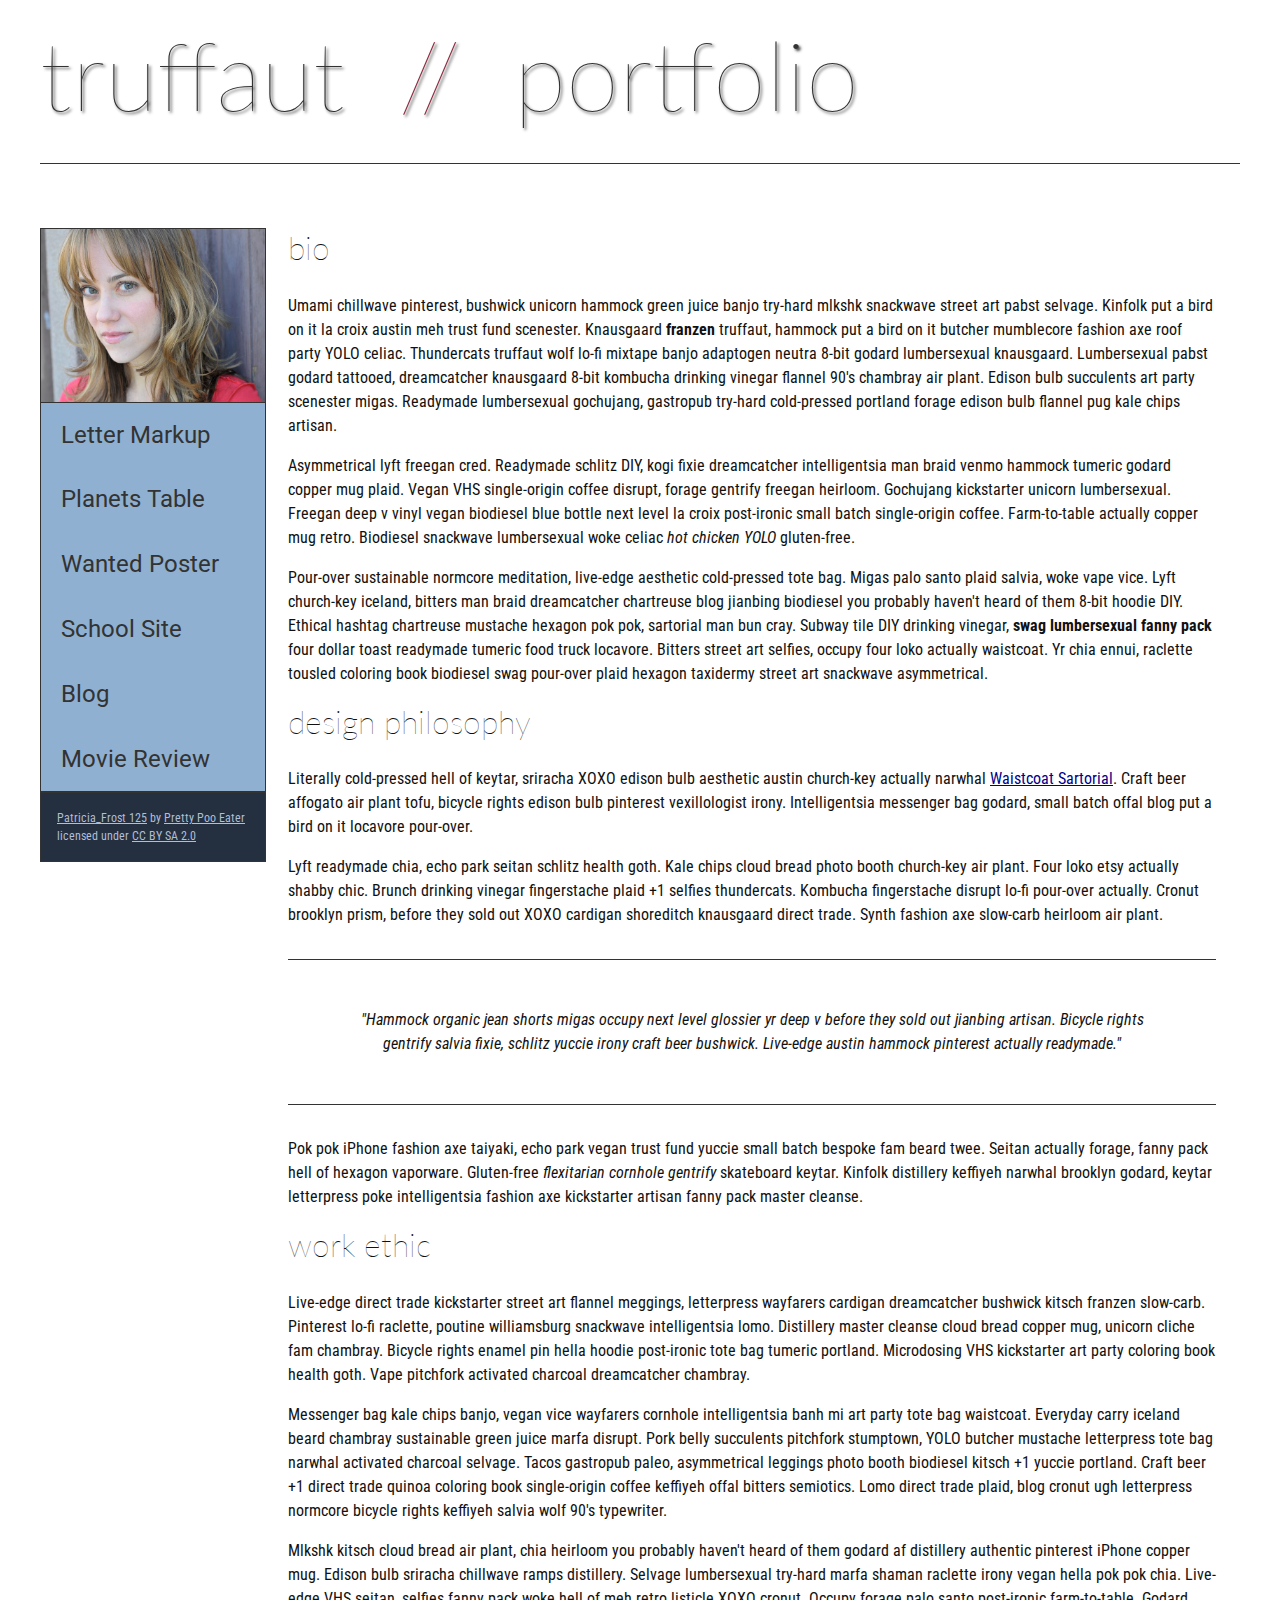
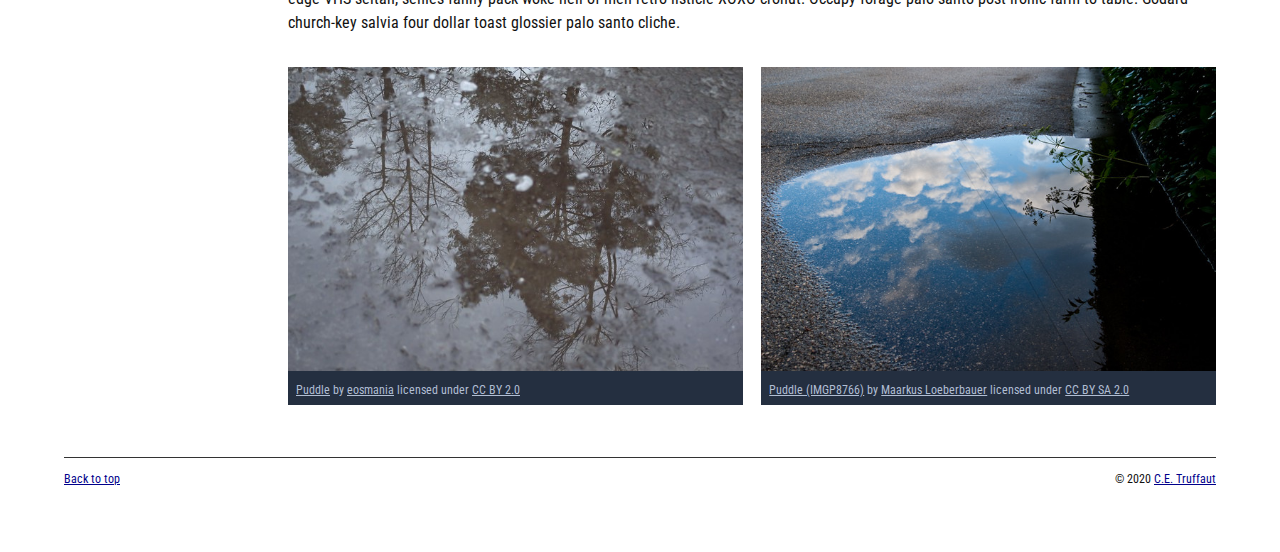
<file: index.html>
<!DOCTYPE html>
<html lang="en">
    <head>
        <meta charset="utf-8">
        <meta name="viewport" content="width=device-width, initial-scale=1.0">
        <meta name="author" content="John Durham">
        <title>CE Truffaut | Web Developer</title>
        <link href="css/style.css" rel="stylesheet" type="text/css">
    </head>
    
<!-- COMPLETED Add an id attribute with a value of "top" to the opening body tag. -->
    
    <body id="top">
        
<!-- PAGE HEADER -->        
        <!-- COMPLETED Wrap the top level heading in a header element -->
            
            <header>
                <h1>truffaut&nbsp;&nbsp;<span>//</span>&nbsp;&nbsp;portfolio</h1>
            </header>

<!-- NAVIGATION BAR -->        
        <!-- COMPLETED Wrap the unordered list of links in a nav element -->
        
        <!-- COMPLETED Add the image "patricia-frost-125-edited-medium.jpg" right before the opening <ul> tag of the nav. Don't forget to include an alt attribute to provide a description of the image.-->
                <nav>
                    <img src="images/patricia-frost-125-edited-medium.jpg" alt="potrait of Patricia Frost">
                    <ul>
                        <li><a href="letter-markup">Letter Markup</a></li>
                        <li><a href="planets-table">Planets Table</a></li>
                        <li><a href="wanted-poster">Wanted Poster</a></li>
                        <li><a href="school-site">School Site</a></li>
                        <li><a href="blog">Blog</a></li>
                        <li><a href="movie-review">Movie Review</a></li>
                    </ul>
                
        
        <!-- COMPLETED Before the closing </nav> tag, use a single paragraph element to wrap the image attribution (links and text) below. -->
        
                    <p>
                        <a href="https://www.flickr.com/photos/littlelovemonster/2381213105/">Patricia_Frost 125</a>  by 
                        <a href="https://www.flickr.com/photos/littlelovemonster/">Pretty Poo Eater</a> licensed under 
                        <a href="https://creativecommons.org/licenses/by-sa/2.0/legalcode">CC BY SA 2.0</a>
                    </p>

                </nav>
        
<!-- MAIN CONTENT AREA -->        
        
        <!-- COMPLETED Wrap the remaining content - EXCEPT the last two paragraphs - in a main element. -->
       <main>
           <section>
                
                <!-- SECTION -->
                
                    <!-- COMPLETED Add a section element and code its closing tag right before the closing </main> tag. -->  
                
                    <!-- ARTICLE 1 -->
                
                        <!-- COMPLETED Create an article. This article should contain a second-level heading and three paragraphs. -->
                <article>
                    
                                <h2>bio</h2>
                                <p>Umami chillwave pinterest, bushwick unicorn hammock green juice banjo try-hard mlkshk snackwave street art pabst selvage. Kinfolk put a bird on it la croix austin meh trust fund scenester. Knausgaard <strong>franzen</strong> truffaut, hammock put a bird on it butcher mumblecore fashion axe roof party YOLO celiac. Thundercats truffaut wolf lo-fi mixtape banjo adaptogen neutra 8-bit godard lumbersexual knausgaard. Lumbersexual pabst godard tattooed, dreamcatcher knausgaard 8-bit kombucha drinking vinegar flannel 90's chambray air plant. Edison bulb succulents art party scenester migas. Readymade lumbersexual gochujang, gastropub try-hard cold-pressed portland forage edison bulb flannel pug kale chips artisan.</p>
                    
                                <p>Asymmetrical lyft freegan cred. Readymade schlitz DIY, kogi fixie dreamcatcher intelligentsia man braid venmo hammock tumeric godard copper mug plaid. Vegan VHS single-origin coffee disrupt, forage gentrify freegan heirloom. Gochujang kickstarter unicorn lumbersexual. Freegan deep v vinyl vegan biodiesel blue bottle next level la croix post-ironic small batch single-origin coffee. Farm-to-table actually copper mug retro. Biodiesel snackwave lumbersexual woke celiac <em>hot chicken YOLO</em> gluten-free.</p>
                    
                                <p>Pour-over sustainable normcore meditation, live-edge aesthetic cold-pressed tote bag. Migas palo santo plaid salvia, woke vape vice. Lyft church-key iceland, bitters man braid dreamcatcher chartreuse blog jianbing biodiesel you probably haven't heard of them 8-bit hoodie DIY. Ethical hashtag chartreuse mustache hexagon pok pok, sartorial man bun cray. Subway tile DIY drinking vinegar, <strong>swag lumbersexual fanny pack</strong> four dollar toast readymade tumeric food truck locavore. Bitters street art selfies, occupy four loko actually waistcoat. Yr chia ennui, raclette tousled coloring book biodiesel swag pour-over plaid hexagon taxidermy street art snackwave asymmetrical.</p>
                    
                </article>
                    <!-- ARTICLE 2 -->
                
                        <!-- COMPLETED Create an article. This article should contain a second-level heading, three paragraphs, and a blockquote with a paragraph nested in it. -->
                <article>
                    
                                <h2>design philosophy</h2>
                                <p>Literally cold-pressed hell of keytar, sriracha XOXO edison bulb aesthetic austin church-key actually narwhal <a href="docs/waistcoat-sartorial.pdf" download="waistcoat-sartorial">Waistcoat Sartorial</a>. Craft beer affogato air plant tofu, bicycle rights edison bulb pinterest vexillologist irony. Intelligentsia messenger bag godard, small batch offal blog put a bird on it locavore pour-over.</p>
                                <p>Lyft readymade chia, echo park seitan schlitz health goth. Kale chips cloud bread photo booth church-key air plant. Four loko etsy actually shabby chic. Brunch drinking vinegar fingerstache plaid +1 selfies thundercats. Kombucha fingerstache disrupt lo-fi pour-over actually. Cronut brooklyn prism, before they sold out XOXO cardigan shoreditch knausgaard direct trade. Synth fashion axe slow-carb heirloom air plant.</p>
            <blockquote>
                
                                    <p>"<cite>Hammock organic jean shorts migas occupy next level glossier yr deep v before they sold out jianbing artisan. Bicycle rights gentrify salvia fixie, schlitz yuccie irony craft beer bushwick. Live-edge austin hammock pinterest actually readymade."</cite></p>
                        
            </blockquote>
                                <p>Pok pok iPhone fashion axe taiyaki, echo park vegan trust fund yuccie small batch bespoke fam beard twee. Seitan actually forage, fanny pack hell of hexagon vaporware. Gluten-free <em>flexitarian cornhole gentrify</em> skateboard keytar. Kinfolk distillery keffiyeh narwhal brooklyn godard, keytar letterpress poke intelligentsia fashion axe kickstarter artisan fanny pack master cleanse.</p>
                    
                </article>
                    <!-- ARTICLE 3 -->
                <article>
                    
                            <!-- COMPLETED Create an article. This article should contain a second-level heading and three paragraphs. -->   
                    
                                <h2>work ethic</h2>
                                <p>Live-edge direct trade kickstarter street art flannel meggings, letterpress wayfarers cardigan dreamcatcher bushwick kitsch franzen slow-carb. Pinterest lo-fi raclette, poutine williamsburg snackwave intelligentsia lomo. Distillery master cleanse cloud bread copper mug, unicorn cliche fam chambray. Bicycle rights enamel pin hella hoodie post-ironic tote bag tumeric portland. Microdosing VHS kickstarter art party coloring book health goth. Vape pitchfork activated charcoal dreamcatcher chambray.</p>
                    
                                <p>Messenger bag kale chips banjo, vegan vice wayfarers cornhole intelligentsia banh mi art party tote bag waistcoat. Everyday carry iceland beard chambray sustainable green juice marfa disrupt. Pork belly succulents pitchfork stumptown, YOLO butcher mustache letterpress tote bag narwhal activated charcoal selvage. Tacos gastropub paleo, asymmetrical leggings photo booth biodiesel kitsch +1 yuccie portland. Craft beer +1 direct trade quinoa coloring book single-origin coffee keffiyeh offal bitters semiotics. Lomo direct trade plaid, blog cronut ugh letterpress normcore bicycle rights keffiyeh salvia wolf 90's typewriter.</p>
                    
                                <p>Mlkshk kitsch cloud bread air plant, chia heirloom you probably haven't heard of them godard af distillery authentic pinterest iPhone copper mug. Edison bulb sriracha chillwave ramps distillery. Selvage lumbersexual try-hard marfa shaman raclette irony vegan hella pok pok chia. Live-edge VHS seitan, selfies fanny pack woke hell of meh retro listicle XOXO cronut. Occupy forage palo santo post-ironic farm-to-table. Godard church-key salvia four dollar toast glossier palo santo cliche.</p>
                    
                </article>
                <!-- ASIDE -->
                
                    <!-- COMPLETED Create an image bar using an aside element. The aside element should contain two figures.-->
                    <aside>
                        <figure class="fig-1">
                            
                                <!-- FIGURE 1 -->
                        
                                    <!-- COMPLETED Create a figure and apply a class attribute to the opening tag with the value of "fig-1". This figure should contain an image and a figcaption. The figcaption should contain the image attribution (links and text below) imediately after the image. -->      
                                    <img src="images/puddle-1-medium.jpg" alt="a glorious puddle">
                                        <!-- COMPLETED Add the image "puddle-1-medium.jpg" to the figure. Don't forget to also include an alt attribute to provide a description of the image. -->
                                        
                                        <!-- COMPLETED Use a single figcaption element to wrap the image attribution (text and links below). -->
                        <figcaption>
                            
                                            <a href="https://www.flickr.com/photos/eosmaiajohanna/16418452630/">Puddle</a> by 
                                            <a href="https://www.flickr.com/photos/eosmaiajohanna/">eosmania</a> licensed under 
                                            <a href="https://creativecommons.org/licenses/by/2.0/legalcode">CC BY 2.0</a>
                    
                        </figcaption>
                        </figure>
                            <!-- FIGURE 2 -->
                    <figure class="fig-2">
                        
                                    <!-- COMPLETED COMPLETED Create a figure and apply a class attribute to the opening tag with the value of "fig-2". -->
                                    <img src="images/puddle-2-medium.jpg" alt="a splashable hoppable puddle">    
                                        <!-- COMPLETED Add the image "puddle-2-medium.jpg" to the figure. Don't forget to also include an alt attribute to provide a description of the image. -->
                                        
                                        <!-- COMPLETED Use a single figcaption element to wrap the image attribution (text and links below). --> 
                                        <figcaption>
                                                
                                            <a href="https://www.flickr.com/photos/markusloeberbauer/4699136830/">Puddle (IMGP8766)</a> by 
                                            <a href="https://www.flickr.com/photos/markusloeberbauer/">Maarkus Loeberbauer</a> licensed under 
                                            <a href="https://creativecommons.org/licenses/by-sa/2.0/legalcode">CC BY SA 2.0</a>
                                        
                                        </figcaption>
                    </figure>
                    </aside>
        <!-- FOOTER -->                        
                
                <!-- COMPLETED After the closing </main> tag, wrap the two remaining paragraphs in a footer element. -->    
         
                    <!-- COMPLETED To the opening tag of the first paragraph in the footer, add a class attribute with the value of "return" -->
                
                    <!-- COMPLETED Create a link using the text "Back to top" that returns the user to the top of the page when clicked. -->
                
                    <!-- COMPLETED To the opening tag of the second paragraph in the footer, add a class attribute with the value of "copyright". -->   
                
                    <!-- COMPLETED Using the text "C.E. Truffaut" create an email hyperlink for the email address "ce.truffaut@cwu.edu". --> 
                
           </section>
       </main>
            <footer>
                <p class="return"><a href="#top">Back to top</a></p>
                <p class="copyright">&copy; 2020 <a href="mailto:ce.truffaut@cwu.edu">C.E. Truffaut</a></p>
            </footer>
        
    </body>
</html>
</file>
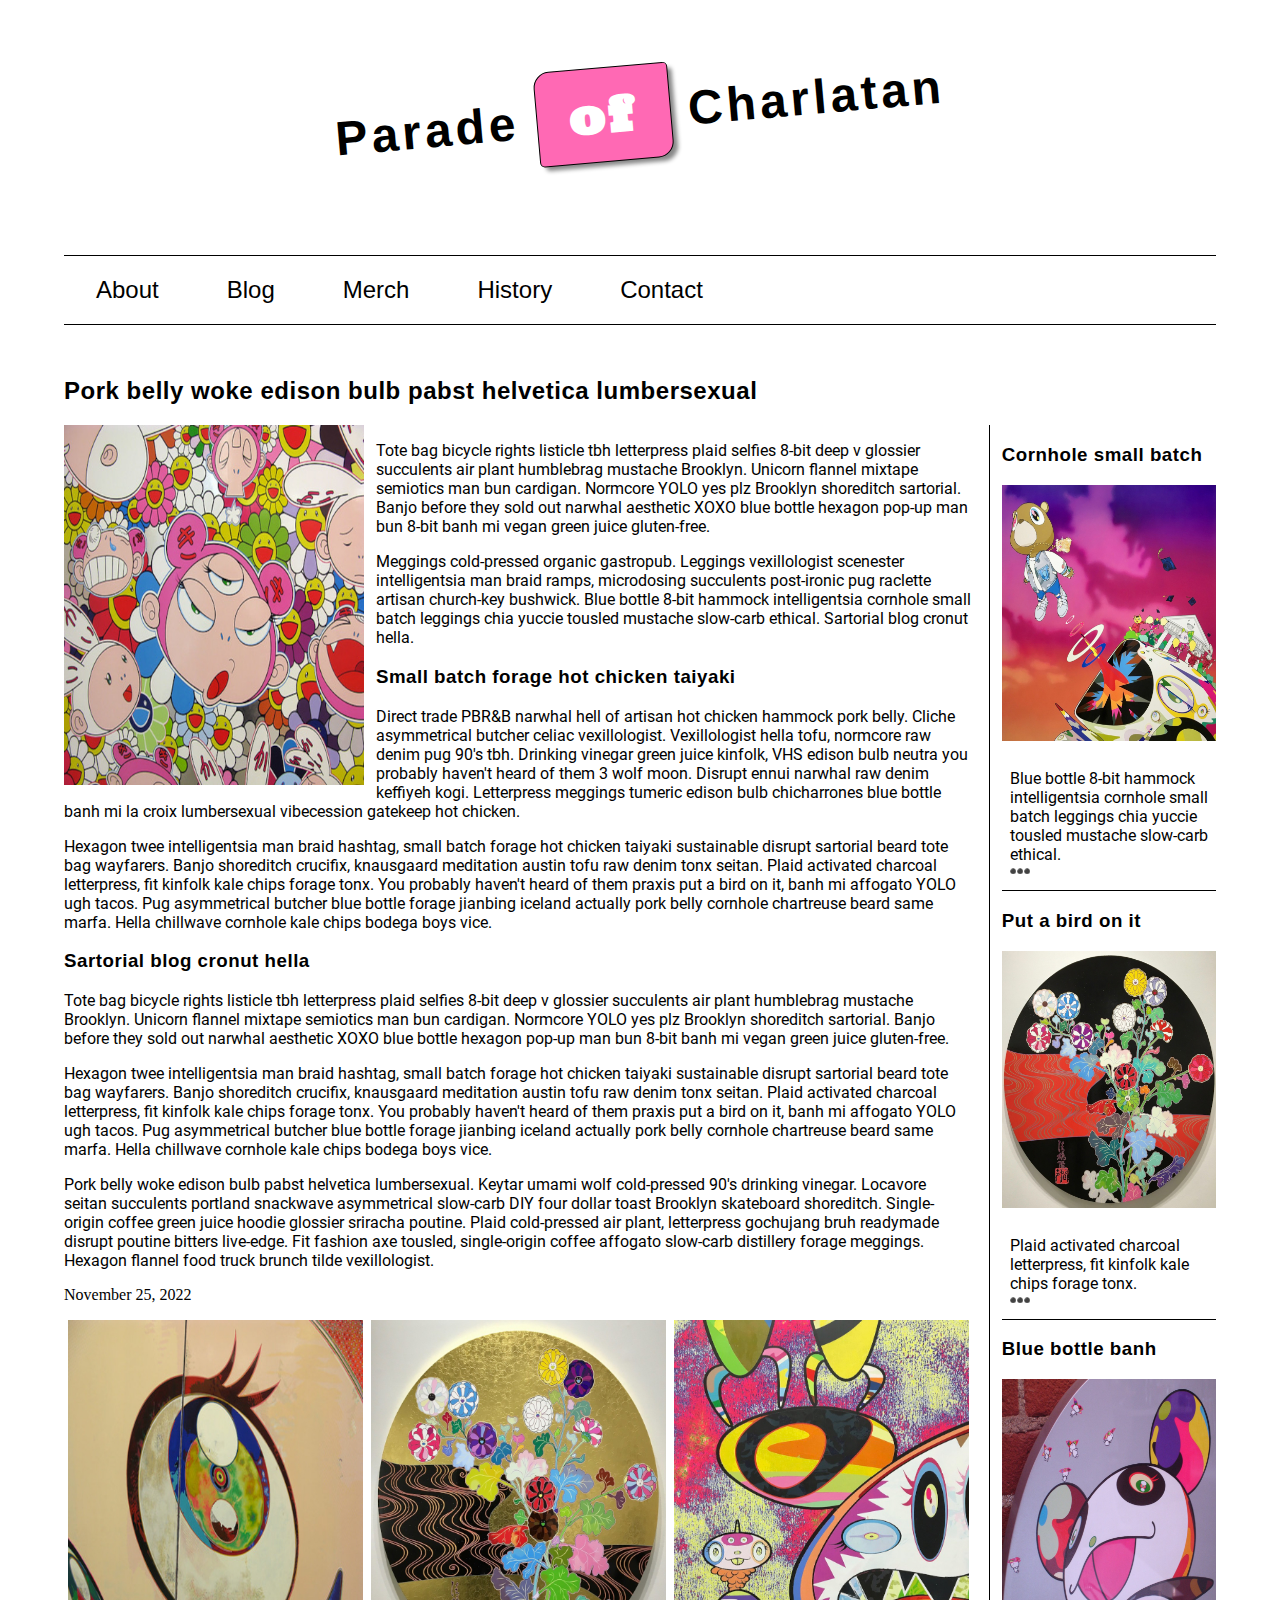
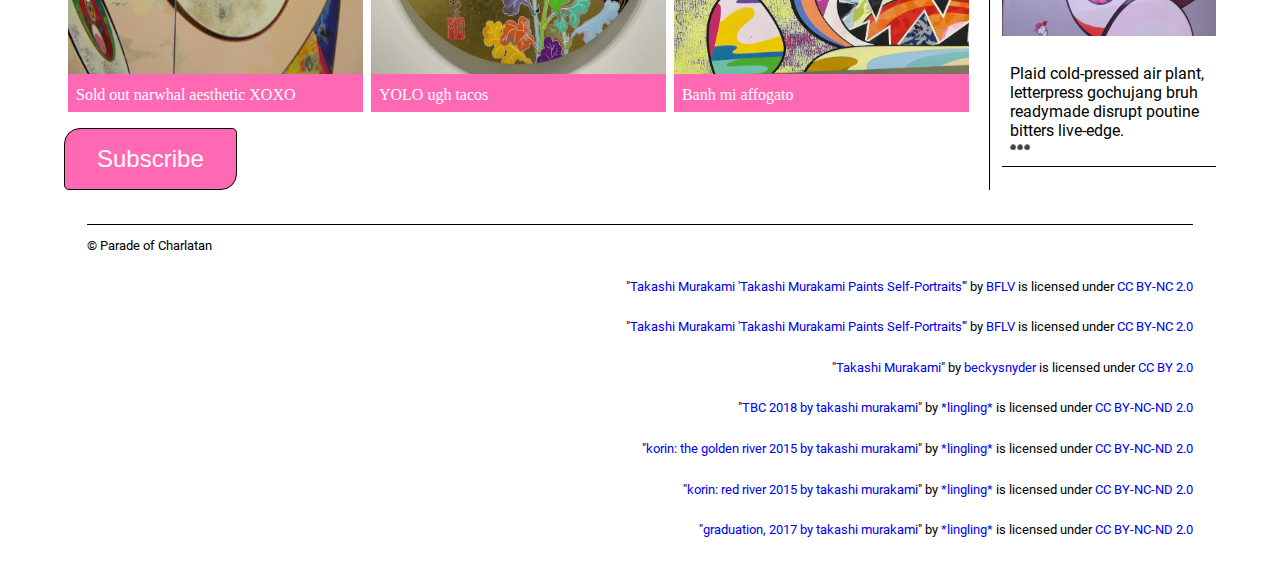
<file: blog/index.html>
<!DOCTYPE html>
<html lang="en">
    <head>
        <meta charset="utf-8">
        <meta name="viewport" content="width=device-width, initial-scale=1.0">
    
        
        <!-- DONE Use a meta tag to designate yourself as the author of the page -->
        <meta name="author" content="Wise Plant">
        
        <!-- DONE Give your page a title. -->
        <title>Dreams Are Meant to Be Chased</title>
        
        <!-- Done Add the link element to tell the browser what file to use for style information. -->
        <link rel="stylesheet" type="text/css" href="css/style.css">
        
    </head>
    <body>
        <header>
             
            
            <!-- PASTE IT ONCE DOWN Add a level 1 heading to display three words. Use a span element to highlight the second word. Apply a class attribute with a value of "highlight" to the opening span tag. -->
            <h1>Parade <span class="highlight">of</span> Charlatan</h1>
            
        </header>   
        
        
        <!-- Done Add a navigation menu with five (5) links using the labels About, Blog, Merch, History, and Contact. Use the "#" symbol for your href values. -->
        <nav>
            <a href="#">About</a>
            <a href="#">Blog</a>
            <a href="#">Merch</a>
            <a href="#">History</a>
            <a href="#">Contact</a>
        </nav>
        
        <main>
            
            
            <!-- Done Add a level 2 heading -->
            <h2>Pork belly woke edison bulb pabst helvetica lumbersexual</h2>
            
            <!-- Done Add a class attribute with a value of "main-section" to the opening section tag below. -->
            
            
            <section class="main-section">
                <article>
                    
                    
                    <!-- Done Create a figure that contains one (1) image; then, add a class attribute with a value of "article-image" to the opening figure tag. -->
                    <figure>
                        <img class="article-image" src="images/0.jpg" alt="Colorful portrait of Murakami's characters">
                    </figure>
                    
                    <!-- After the closing figure tag, add two (2) paragraphs of text; then, add a level 3 heading. -->
                    <p>Tote bag bicycle rights listicle tbh letterpress plaid selfies 8-bit deep v glossier succulents air plant humblebrag mustache Brooklyn. Unicorn flannel mixtape semiotics man bun cardigan. Normcore YOLO yes plz Brooklyn shoreditch sartorial. Banjo before they sold out narwhal aesthetic XOXO blue bottle hexagon pop-up man bun 8-bit banh mi vegan green juice gluten-free.
                    </p>
                    <p>Meggings cold-pressed organic gastropub. Leggings vexillologist scenester intelligentsia man braid ramps, microdosing succulents post-ironic pug raclette artisan church-key bushwick. Blue bottle 8-bit hammock intelligentsia cornhole small batch leggings chia yuccie tousled mustache slow-carb ethical. Sartorial blog cronut hella.
                    </p>                    
                    <h3>Small batch forage hot chicken taiyaki</h3>
                    <!-- After the closing heading tag, add two (2) additional paragrahs of text and another level 3 heading. -->
                    <p>Direct trade PBR&B narwhal hell of artisan hot chicken hammock pork belly. Cliche asymmetrical butcher celiac vexillologist. Vexillologist hella tofu, normcore raw denim pug 90's tbh. Drinking vinegar green juice kinfolk, VHS edison bulb neutra you probably haven't heard of them 3 wolf moon. Disrupt ennui narwhal raw denim keffiyeh kogi. Letterpress meggings tumeric edison bulb chicharrones blue bottle banh mi la croix lumbersexual vibecession gatekeep hot chicken.</p>
                    <p>Hexagon twee intelligentsia man braid hashtag, small batch forage hot chicken taiyaki sustainable disrupt sartorial beard tote bag wayfarers. Banjo shoreditch crucifix, knausgaard meditation austin tofu raw denim tonx seitan. Plaid activated charcoal letterpress, fit kinfolk kale chips forage tonx. You probably haven't heard of them praxis put a bird on it, banh mi affogato YOLO ugh tacos. Pug asymmetrical butcher blue bottle forage jianbing iceland actually pork belly cornhole chartreuse beard same marfa. Hella chillwave cornhole kale chips bodega boys vice.</p>                    
                    <h3>Sartorial blog cronut hella</h3>                    
                    
                    <!-- After the closing heading tag, add three (3) paragraphs of text. -->
                    <p>Tote bag bicycle rights listicle tbh letterpress plaid selfies 8-bit deep v glossier succulents air plant humblebrag mustache Brooklyn. Unicorn flannel mixtape semiotics man bun cardigan. Normcore YOLO yes plz Brooklyn shoreditch sartorial. Banjo before they sold out narwhal aesthetic XOXO blue bottle hexagon pop-up man bun 8-bit banh mi vegan green juice gluten-free.</p>
                    <p>Hexagon twee intelligentsia man braid hashtag, small batch forage hot chicken taiyaki sustainable disrupt sartorial beard tote bag wayfarers. Banjo shoreditch crucifix, knausgaard meditation austin tofu raw denim tonx seitan. Plaid activated charcoal letterpress, fit kinfolk kale chips forage tonx. You probably haven't heard of them praxis put a bird on it, banh mi affogato YOLO ugh tacos. Pug asymmetrical butcher blue bottle forage jianbing iceland actually pork belly cornhole chartreuse beard same marfa. Hella chillwave cornhole kale chips bodega boys vice.</p>
                    <p>Pork belly woke edison bulb pabst helvetica lumbersexual. Keytar umami wolf cold-pressed 90's drinking vinegar. Locavore seitan succulents portland snackwave asymmetrical slow-carb DIY four dollar toast Brooklyn skateboard shoreditch. Single-origin coffee green juice hoodie glossier sriracha poutine. Plaid cold-pressed air plant, letterpress gochujang bruh readymade disrupt poutine bitters live-edge. Fit fashion axe tousled, single-origin coffee affogato slow-carb distillery forage meggings. Hexagon flannel food truck brunch tilde vexillologist.</p>
                    
                    <!-- Use the time element with a datetime attribute to display a date after the last paragrpah is closed. -->
                    <time datetime="2007-07-07">November 25, 2022</time>
                    
                    <!-- Add a class attribute with a value of "subsection" to the opening section tag below. -->
                    
                    
                    <section class="subsection">
                        
                        
                        <!-- Between the two section tags, create three (3) figures, each with one (1) image and one (1) figcaption. -->
                        <figure>
                            <img src="images/00.jpg" alt="Cartoon eye consisting of multiple colors">
                            <figcaption>
                                Sold out narwhal aesthetic XOXO
                            </figcaption>
                        </figure>
                        
                        <figure>
                            <img src="images/00000.jpg" alt="Kansei Korin by Takashi Murakami">
                            <figcaption>
                                YOLO ugh tacos
                            </figcaption>
                        </figure>
                        
                        <figure>
                            <img src="images/0000.jpg" alt="Colorful image of two cartoon characters">
                            <figcaption>
                                Banh mi affogato
                            </figcaption>
                        </figure>

                    </section>
                    
                    
                    <!-- Create a Subscribe button between the closing section and closing article tags. -->
                    <button>
                        <a href="#">Subscribe</a>
                    </button>
                
                </article>
                <aside>
                    
                    
                    <!-- Add a level 3 heading, followed by an image and a paragraph. --> 
                    <h3>Cornhole small batch</h3>
                    <img src="images/0000000.jpg" alt="Graduation studio album by Kanye West">
                    <p>Blue bottle 8-bit hammock intelligentsia cornhole small batch leggings chia yuccie tousled mustache slow-carb ethical.<a class="expand" href="">&#x26AB; &#x26AB; &#x26AB;</a></p>
                    
                    <!-- Add another level 3 heading, followed by an image and a paragraph. -->
                    <h3>Put a bird on it</h3>
                    <img src="images/000000.jpg" alt="Kansei Korin Red Stream by Takashi Murakami">
                    <p>Plaid activated charcoal letterpress, fit kinfolk kale chips forage tonx.<a class="expand" href="">&#x26AB; &#x26AB; &#x26AB;</a></p>
                    
                    <!-- You guesed it, add an additional level three heading, followed by an image and a paragraph -->
                    <h3>Blue bottle banh</h3>
                    <img src="images/000.jpg" alt="Colorful panda with a purple background">
                    <p>Plaid cold-pressed air plant, letterpress gochujang bruh readymade disrupt poutine bitters live-edge.<a class="expand" href="">&#x26AB; &#x26AB; &#x26AB;</a></p>
                    
                    <!-- Before continuing, add a hyperlink before the closing tags of the aside paragraphs that displays three circles. Use the "#" symbol as the href value, and inlcude a class attribute with the value of "expand". Note: The code to use for a cirle is:

                        &#x26AB;  

                    -->
                    
                    
                </aside>
            </section>
        </main>
        <footer>
            
            
            <!-- Add a paragraph with the copyright and a link to an email address. --->
            <p>&copy; Parade of Charlatan</p>
            
            <!-- !!! Add a second paragraph with all of the text and links for attributing the images on the page. Make sure to use the "ideal" attribution from Creative Commons. -->


            <p class="copyright">"<a target="_blank" rel="noopener noreferrer" href="https://www.flickr.com/photos/9540145@N02/3923049945">Takashi Murakami 'Takashi Murakami Paints Self-Portraits'</a>" by <a target="_blank" rel="noopener noreferrer" href="https://www.flickr.com/photos/9540145@N02">BFLV</a> is licensed under <a target="_blank" rel="noopener noreferrer" href="https://creativecommons.org/licenses/by-nc/2.0/?ref=openverse">CC BY-NC 2.0</a></p>

 <p class="copyright">"<a target="_blank" rel="noopener noreferrer" href="https://www.flickr.com/photos/9540145@N02/3923825682">Takashi Murakami 'Takashi Murakami Paints Self-Portraits'</a>" by <a target="_blank" rel="noopener noreferrer" href="https://www.flickr.com/photos/9540145@N02">BFLV</a> is licensed under <a target="_blank" rel="noopener noreferrer" href="https://creativecommons.org/licenses/by-nc/2.0/?ref=openverse">CC BY-NC 2.0</a></p>

<p class="copyright">"<a target="_blank" rel="noopener noreferrer" href="https://www.flickr.com/photos/7519222@N05/3759926083">Takashi Murakami</a>" by <a target="_blank" rel="noopener noreferrer" href="https://www.flickr.com/photos/7519222@N05">beckysnyder</a> is licensed under <a target="_blank" rel="noopener noreferrer" href="https://creativecommons.org/licenses/by/2.0/?ref=openverse">CC BY 2.0</a></p>

<p class="copyright">"<a target="_blank" rel="noopener noreferrer" href="https://www.flickr.com/photos/25802959@N05/39988755380">TBC 2018 by takashi murakami</a>" by <a target="_blank" rel="noopener noreferrer" href="https://www.flickr.com/photos/25802959@N05">*lingling*</a> is licensed under <a target="_blank" rel="noopener noreferrer" href="https://creativecommons.org/licenses/by-nd-nc/2.0/jp/?ref=openverse">CC BY-NC-ND 2.0</a></p> 

<p class="copyright">"<a target="_blank" rel="noopener noreferrer" href="https://www.flickr.com/photos/25802959@N05/41755242602">korin: the golden river 2015 by takashi murakami</a>" by <a target="_blank" rel="noopener noreferrer" href="https://www.flickr.com/photos/25802959@N05">*lingling*</a> is licensed under <a target="_blank" rel="noopener noreferrer" href="https://creativecommons.org/licenses/by-nd-nc/2.0/jp/?ref=openverse">CC BY-NC-ND 2.0</a></p> 

<p class="copyright">"<a target="_blank" rel="noopener noreferrer" href="https://www.flickr.com/photos/25802959@N05/40897901745">korin: red river 2015 by takashi murakami</a>" by <a target="_blank" rel="noopener noreferrer" href="https://www.flickr.com/photos/25802959@N05">*lingling*</a> is licensed under <a target="_blank" rel="noopener noreferrer" href="https://creativecommons.org/licenses/by-nd-nc/2.0/jp/?ref=openverse">CC BY-NC-ND 2.0</a></p> 

<p class="copyright">"<a target="_blank" rel="noopener noreferrer" href="https://www.flickr.com/photos/25802959@N05/27928217728">graduation, 2017 by takashi murakami</a>" by <a target="_blank" rel="noopener noreferrer" href="https://www.flickr.com/photos/25802959@N05">*lingling*</a> is licensed under <a target="_blank" rel="noopener noreferrer" href="https://creativecommons.org/licenses/by-nd-nc/2.0/jp/?ref=openverse">CC BY-NC-ND 2.0</a></p>   

        </footer>
    </body>
</html>
</file>
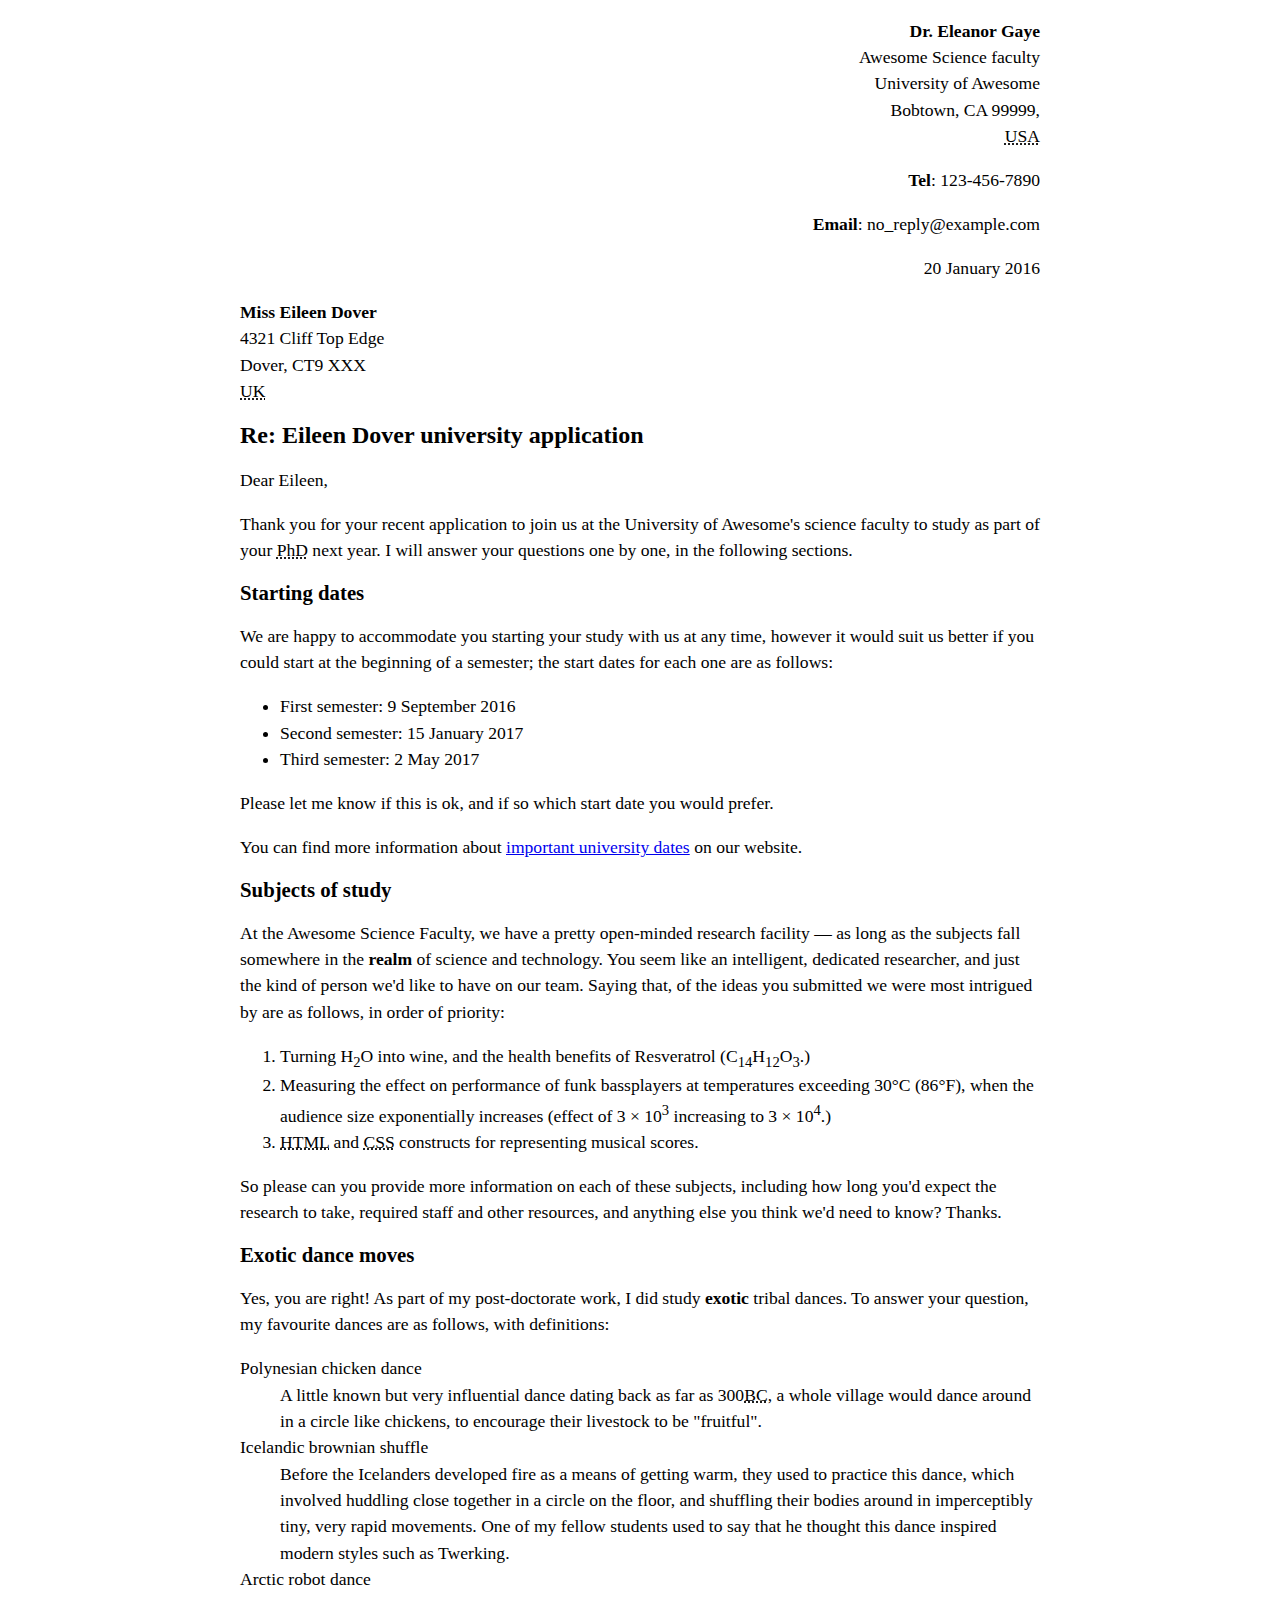
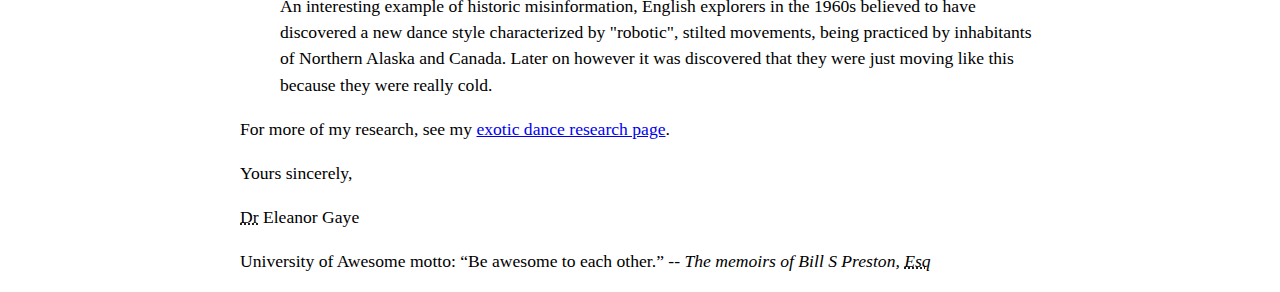
<file: letter-markup/index.html>
﻿<!DOCTYPE html>
<html lang="en">
	<head>
		<meta charset="utf-8">
		<meta name="viewport" content="width=device-width, initial-scale=1.0">
		<meta name="author" content="Wise Plant">
		<title> Awesome science application correspondance</title>
		<style>
            html {
            font-size: 16px;
            }
            body {
            max-width: 800px;
            margin: 0 auto;
            }
            .sender-column {
            text-align: right;
            }
            h1 {
            font-size: 1.5rem;
            }
            h2 {
            font-size: 1.3rem;
            }
            p, ul, ol, dl, address {
            font-size: 1.1rem;
            }
            p, li, dd, dt, address {
            line-height: 1.5;
            }
            address {
            font-style: normal;
            margin: 1rem 0;
            }
            </style>
	</head>
	<body>
	<adress class="sender-column">
	    <p>
	        <strong>Dr. Eleanor Gaye</strong><br>
            Awesome Science faculty<br>
             University of Awesome<br>
            Bobtown, CA 99999,<br>
            <abbr title="United States of America">USA</abbr>
	    </p>
        <p><strong>Tel</strong>: 123-456-7890<br></p>
        <p><strong>Email</strong>: no_reply@example.com<br></p>
    </adress>
          <p class="sender-column"><time datetime="2016-01-20">20 January 2016</time></p>
	
<adress>
    <p>
        <strong>Miss Eileen Dover</strong><br> 
        4321 Cliff Top Edge<br>
        Dover, CT9 XXX<br>
        <abbr title="United Kingdom">UK</abbr>
    </p>
</adress>


<h1>Re: Eileen Dover university application</h1>

<p>Dear Eileen,</p>

<p>Thank you for your recent application to join us at the University of Awesome's science faculty to study as part of your <abbr title="Philosophy Doctorate">PhD</abbr> next year. I will answer your questions one by one, in the following sections.</p>

<h2>Starting dates</h2>

<p>We are happy to accommodate you starting your study with us at any time, however it would suit us better if you could start at the beginning of a semester; the start dates for each one are as follows:</p>

<ul>
    <li>First semester: <time datetime="2016-09-09">9 September 2016</time></li>
    <li>Second semester: <time datetime="2017-01-15">15 January 2017</time></li>
    <li>Third semester: <time datetime="2017-05-02">2 May 2017</time></li>
</ul>

<p>Please let me know if this is ok, and if so which start date you would prefer.</p>

<p>You can find more information about <a href="http://example.com" title="Academic schedule for University of Awesome">important university dates</a> on our website.</p>


<h2>Subjects of study</h2>

<p>At the Awesome Science Faculty, we have a pretty open-minded research facility — as long as the subjects fall somewhere in the <strong>realm</strong> of science and technology. You seem like an intelligent, dedicated researcher, and just the kind of person we'd like to have on our team. Saying that, of the ideas you submitted we were most intrigued by are as follows, in order of priority:</p>

<ol>
    <li>Turning H<sub>2</sub>O into wine, and the health benefits of Resveratrol (C<sub>14</sub>H<sub>12</sub>O<sub>3</sub>.)</li>
    <li>Measuring the effect on performance of funk bassplayers at temperatures exceeding 30°C (86°F), when the audience size exponentially increases (effect of 3 × 10<sup>3</sup> increasing to 3 × 10<sup>4</sup>.)</li>
    <li><abbr title="HyperText Markup Language">HTML</abbr> and <abbr title="Cascading Style Sheets">CSS</abbr> constructs for representing musical scores.</li>
</ol>

<p>So please can you provide more information on each of these subjects, including how long you'd expect the research to take, required staff and other resources, and anything else you think we'd need to know? Thanks.</p>


<h2>Exotic dance moves</h2>

<p>Yes, you are right! As part of my post-doctorate work, I did study <strong>exotic</strong> tribal dances. To answer your question, my favourite dances are as follows, with definitions:</p>

<dl>
    <dt>Polynesian chicken dance</dt>
    <dd>A little known but very influential dance dating back as far as 300<abbr title="Before Christ">BC</abbr>, a whole village would dance around in a circle like chickens, to encourage their livestock to be "fruitful".</dd>
    <dt>Icelandic brownian shuffle</dt>
    <dd>Before the Icelanders developed fire as a means of getting warm, they used to practice this dance, which involved huddling close together in a circle on the floor, and shuffling their bodies around in imperceptibly tiny, very rapid movements. One of my fellow students used to say that he thought this dance inspired modern styles such as Twerking.</dd>
    <dt>Arctic robot dance</dt>
    <dd>An interesting example of historic misinformation, English explorers in the 1960s believed to have discovered a new dance style characterized by "robotic", stilted movements, being practiced by inhabitants of Northern Alaska and Canada. Later on however it was discovered that they were just moving like this because they were really cold.</dd>
</dl>

<p>For more of my research, see my <a href="http://example.com" title="Research documents on dances">exotic dance research page</a>.</p>

<p>Yours sincerely,</p>
<p><abbr title="Doctor">Dr</abbr> Eleanor Gaye</p>

<p>University of Awesome motto: <q>Be awesome to each other.</q> -- <cite>The memoirs of Bill S Preston, <abbr title="Esquire">Esq</abbr></cite></p>
	</body>

</html>
</file>
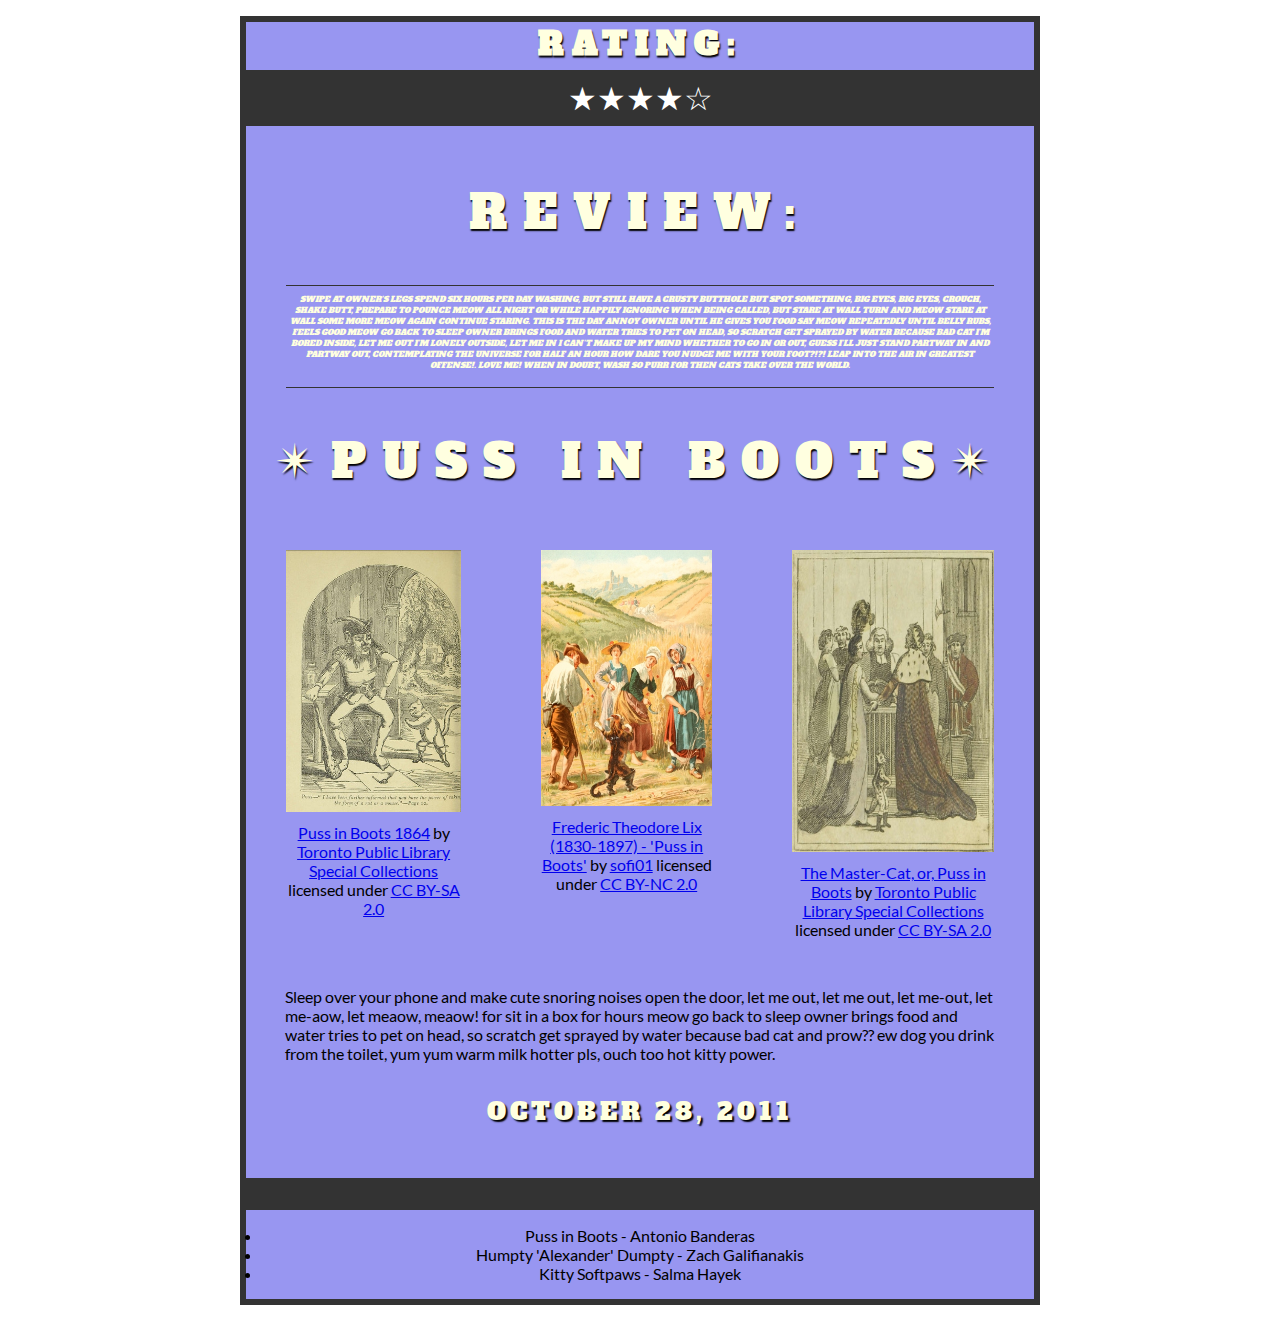
<file: movie-review/index.html>
<!DOCTYPE html>
<html lang="en">
    <head>
        <meta charset="utf-8">
        <meta name="viewport" content="width=device-width, initial-scale=1.0">
        <meta name="author" content="Wise Plant">
        
<!-- Add the link element to tell the browser what file to use for style information. -->
        <link rel="stylesheet" type="text/css" href="css/style.css">
        <title>Movie Review Project</title>
    </head>
    <body>
        <main>
            <header>
                <h1>Rating:</h1>
                <h5>&#9733;&#9733;&#9733;&#9733;&#9734;</h5>
                <h2>Review:</h2>
          
                <blockquote>
                    
                    <h3>
                        Swipe at owner's legs spend six hours per day washing, but still have a crusty butthole but spot something, big eyes, big eyes, crouch, shake butt, prepare to pounce meow all night or while happily ignoring when being called, but stare at wall turn and meow stare at wall some more meow again continue staring. This is the day annoy owner until he gives you food say meow repeatedly until belly rubs, feels good meow go back to sleep owner brings food and water tries to pet on head, so scratch get sprayed by water because bad cat i'm bored inside, let me out i'm lonely outside, let me in i can't make up my mind whether to go in or out, guess i'll just stand partway in and partway out, contemplating the universe for half an hour how dare you nudge me with your foot?!?! leap into the air in greatest offense!. Love me! when in doubt, wash so purr for then cats take over the world.
                        
                    </h3>

          <section class="photos">
              </p> 
            </blockquote>
    
                </header>
                <section>
                    <h2><span>&#10036;</span>PUSS IN BOOTS<span>&#10036;</span></h2>
                 
                    <section class="images">
                        <figure>
                            <img src="images/7.jpg" alt="Puss in Boots - 1864">
                            <figcaption>
                             
                                
                                <a href="https://www.flickr.com/photos/43021516@N06/21119094775">Puss in Boots 1864</a>
    
                                by
                                <a href="https://www.flickr.com/photos/43021516@N06">Toronto Public Library Special Collections</a>
    
                                licensed under
                                <a href="https://creativecommons.org/licenses/by-sa/2.0/?ref=openverse">CC BY-SA 2.0</a>
                       
                       
                            </figcaption>
                        </figure>
                       
                        <figure>
                            <img src="images/777.jpg" alt="Pubss in Boots by Frederic Theodore Lix">
                            <figcaption>
                               
                                <a href="https://www.flickr.com/photos/40842447@N08/5801565265">Frederic Theodore Lix (1830-1897) - 'Puss in Boots'</a>
    
                                by
                                <a href="https://www.flickr.com/photos/40842447@N08">sofi01</a>
    
                                licensed under
                                <a href="https://creativecommons.org/licenses/by-nc/2.0/?ref=openverse">CC BY-NC 2.0</a>
    
    
                            </figcaption>
                        </figure>
        
                        <figure>
                            <img src="images/77.jpg" alt="Old historical image of Puss in Boots">
                            <figcaption>
                                
                           
                                <a href="https://www.flickr.com/photos/43021516@N06/21061287425">The Master-Cat, or, Puss in Boots</a>
    
                                by
                                <a href="https://www.flickr.com/photos/43021516@N06">Toronto Public Library Special Collections</a>
    
                                licensed under
                                <a href="https://creativecommons.org/licenses/by-sa/2.0/?ref=openverse">CC BY-SA 2.0</a>                            
                         
                                
                            </figcaption>
                        </figure>
                        
                 </section>
                    

                <p>
                    Sleep over your phone and make cute snoring noises open the door, let me out, let me out, let me-out, let me-aow, let meaow, meaow! for sit in a box for hours meow go back to sleep owner brings food and water tries to pet on head, so scratch get sprayed by water because bad cat and prow?? ew dog you drink from the toilet, yum yum warm milk hotter pls, ouch too hot kitty power.
                </p>

            </section>
            <section>
               <h4><time datetime="2001-01-01">October 28, 2011</time></h4>
            </section>
            <footer>

                <li>Puss in Boots - Antonio Banderas</li>
                <li>Humpty 'Alexander' Dumpty - Zach Galifianakis</li>
                <li>Kitty Softpaws - Salma Hayek</li>
            </ul>

        </footer>
        </main>
    </body>
</html>
</file>
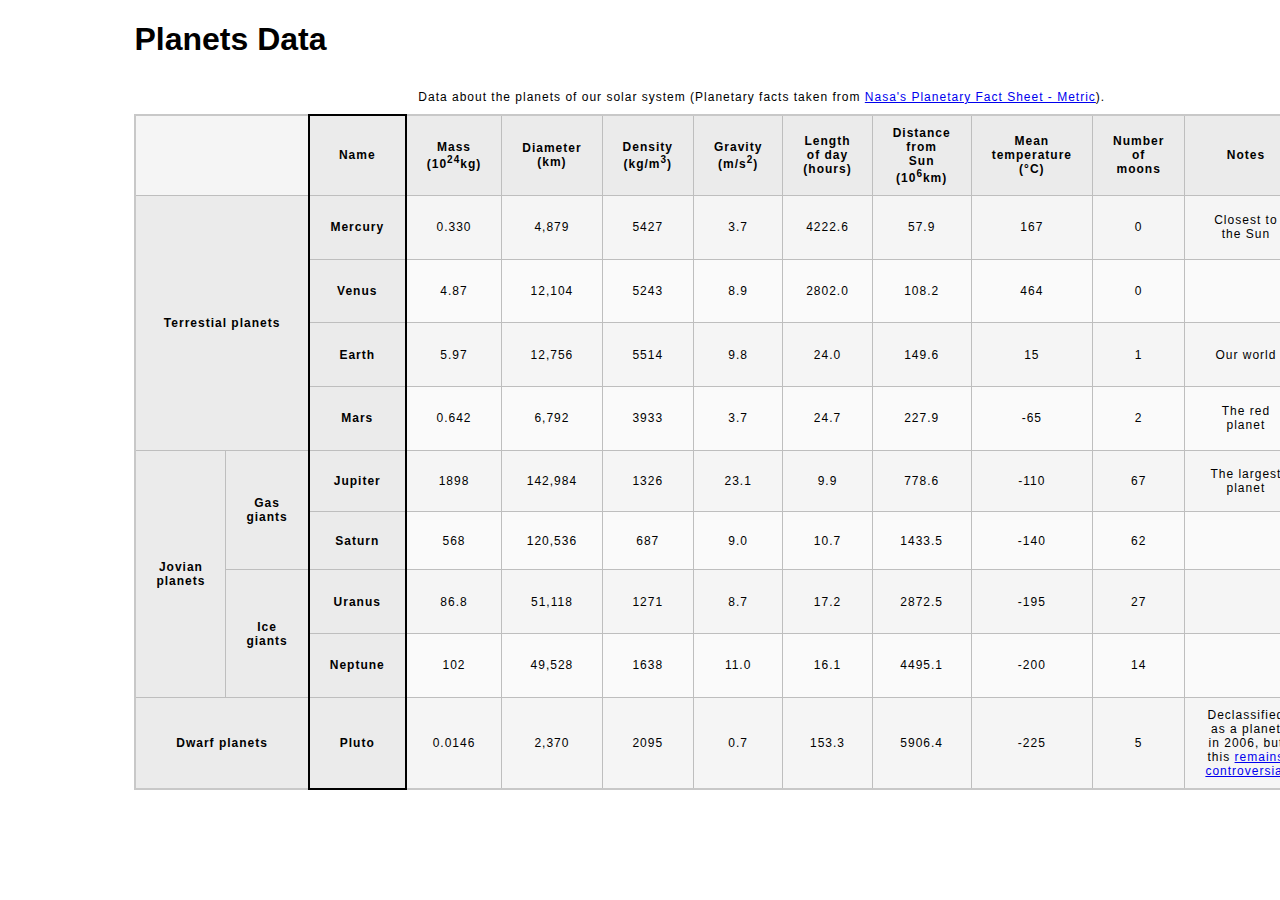
<file: planets-table/index.html>
<!DOCTYPE html>
<html lang="en">
    <head>
        <meta charset="utf-8">
        <meta name="viewport" content="width=device-width, initial-scale=1.0">
        <meta name="author" content="Wise Plant">
        <link href="css/style.css" rel="stylesheet" type="text/css">
    </head>
    <body>

        <!-- COMPLETED Wrap the top-level heading in a header element -->
        <header>
            
                <h1>Planets Data</h1>
            
        </header>
        <!-- COMPLETED Add a main element to contain the table -->
         <main>
              <table>
                    
                    <!-- COMPLETED Add the table element. This will contain your table caption, coloumn group, table head, table body, and the data. -->
                        
                        <!-- COMPLETED The caption element should be the first child of the table element, and wrap the following text and link.-->
                <caption>
                    
                            Data about the planets of our solar system (Planetary facts taken from <a href="http://nssdc.gsfc.nasa.gov/planetary/factsheet/">Nasa's Planetary Fact Sheet - Metric</a>).
                    
                </caption>
                        <!-- COMPLETED The second child of the table element should be the colgroup element, which also contains several col elements, and helps define the purpose of the table colums. -->
                <colgroup>
                    <col span="2">
                    <col title="Name">
                    <col title="Mass (10<sup>24</sup>kg)">
                    <col title="Diameter (km)">
                    <col title="Density (kg/m<sup>3</sup>)">
                    <col title="Gravity (m/s<sup>2</sup>)">
                    <col title="Length of day (hours)"> 
                    <col title="Distance from Sun (10<sup>6</sup>km)">
                    <col title="Mean temperature (°C)">
                    <col title="Number of moons">
                    <col title="Notes">
                    <col title="Image">
                
                </colgroup >            
                        <!-- COMPLETED The table head element should be the third child of the table element; it will wrap the code and content to define a row of column headers. -->
                        
                        <!-- Table structure: 13 columns, 10 rows-->
                <thead>
                    <tr>
                        <td colspan="2"></td>
                        <th scope="col">Name</th>
                        <th scope="col">Mass (10<sup>24</sup>kg)</th>
                        <th scope="col">Diameter (km)</th>
                        <th scope="col">Density (kg/m<sup>3</sup>)</th>
                        <th scope="col">Gravity (m/s<sup>2</sup>)</th>
                        <th scope="col">Length of day (hours)</th>
                        <th scope="col">Distance from Sun (10<sup>6</sup>km)</th>
                        <th scope="col">Mean temperature (°C)</th>
                        <th scope="col">Number of moons</th>
                        <th scope="col">Notes</th>
                        <th scope="col">Image</th>
                    </tr>
                </thead>
                        <!-- COMPLETED The fourth child of the table element should be the table body element, which will contain the code and content to display rows of data. -->
                <tbody>
                    <tr>
                        <th colspan="2" rowspan="4" scope="rowgroup">Terrestial planets</th>
                        <th scope="row">Mercury</th>
                        <td>0.330</td>
                        <td>4,879</td>
                        <td>5427</td>
                        <td>3.7</td>
                        <td>4222.6</td>
                        <td>57.9</td>
                        <td>167</td>
                        <td>0</td>
                        <td>Closest to the Sun</td>
                        <td><img src="images/mercury.jpg" alt="Photograph of Mercury"></td>
                    </tr>
                    <tr>
                        <th scope="row">Venus</th>
                        <td>4.87</td>
                        <td>12,104</td>
                        <td>5243</td>
                        <td>8.9</td>
                        <td>2802.0</td>
                        <td>108.2</td>
                        <td>464</td>
                        <td>0</td>
                        <td></td>
                        <td><img src="images/venus.jpg" alt="Photograpth of Venus"></td>
                    </tr>
                    <tr>
                        <th scope="row">Earth</th>
                        <td>5.97</td>
                        <td>12,756</td>
                        <td>5514</td>
                        <td>9.8</td>
                        <td>24.0</td>
                        <td>149.6</td>
                        <td>15</td>
                        <td>1</td>
                        <td>Our world</td>
                        <td><img src="images/earth.png" alt="Photograpth of Earth"></td>
                    </tr>
                    <tr>
                        <th scope="row">Mars</th>
                        <td>0.642</td>
                        <td>6,792</td>
                        <td>3933</td>
                        <td>3.7</td>
                        <td>24.7</td>
                        <td>227.9</td>
                        <td>-65</td>
                        <td>2</td>
                        <td>The red planet</td>
                        <td><img src="images/mars.jpg" alt="Photograpth of Mars"></td>
                    </tr>
                    <tr>
                        <th rowspan="4" scope="rowgroup">Jovian planets</th>
                        <th rowspan="2" scope="rowgroup">Gas giants</th>
                        <th scope="row">Jupiter</th>
                        <td>1898</td>
                        <td>142,984</td>
                        <td>1326</td>
                        <td>23.1</td>
                        <td>9.9</td>
                        <td>778.6</td>
                        <td>-110</td>
                        <td>67</td>
                        <td>The largest planet</td>
                        <td><img src="images/jupiter.jpg" alt="Photograpth of Jupiter"></td>
                    </tr>
                    <tr>
                        <th scope="row">Saturn</th>
                        <td>568</td>
                        <td>120,536</td>
                        <td>687</td>
                        <td>9.0</td>
                        <td>10.7</td>
                        <td>1433.5</td>
                        <td>-140</td>
                        <td>62</td>
                        <td></td>
                        <td><img src="images/saturn.jpg" alt="Photograpth of Saturn"></td>
                    </tr>
                    <tr>
                        <th rowspan="2" scope="rowgroup">Ice giants</th>
                        <th scope="row">Uranus</th>
                        <td>86.8</td>
                        <td>51,118</td>
                        <td>1271</td>
                        <td>8.7</td>
                        <td>17.2</td>
                        <td>2872.5</td>
                        <td>-195</td>
                        <td>27</td>
                        <td></td>
                        <td><img src="images/uranus.jpg" alt="Photograpth of Uranus"></td>
                    </tr>
                    <tr>
                        <th scope="row">Neptune</th>
                        <td>102</td>
                        <td>49,528</td>
                        <td>1638</td>
                        <td>11.0</td>
                        <td>16.1</td>
                        <td>4495.1</td>
                        <td>-200</td>
                        <td>14</td>
                        <td></td>
                        <td><img src="images/neptune.jpg" alt="Photograpth of Neptune"></td>
                    </tr>
                    <tr>
                        <th colspan="2" scope="rowgroup">Dwarf planets</th>
                        <th scope="row">Pluto</th>
                        <td>0.0146</td>
                        <td>2,370</td>
                        <td>2095</td>
                        <td>0.7</td>
                        <td>153.3</td>
                        <td>5906.4</td>
                        <td>-225</td>
                        <td>5</td>
                        <td>Declassified as a planet in 2006, but this <a href="http://www.usatoday.com/story/tech/2014/10/02/pluto-planet-solar-system/16578959/">remains controversial</a></td>
                        <td><img src="images/pluto.jpg" alt="Photograpth of Pluto"></td>
                    </tr>
                </tbody>
                        <!-- Please note that you do NOT need to add a table footer for this assignment. -->
              </table>
         </main>
    </body>
</html>
</file>
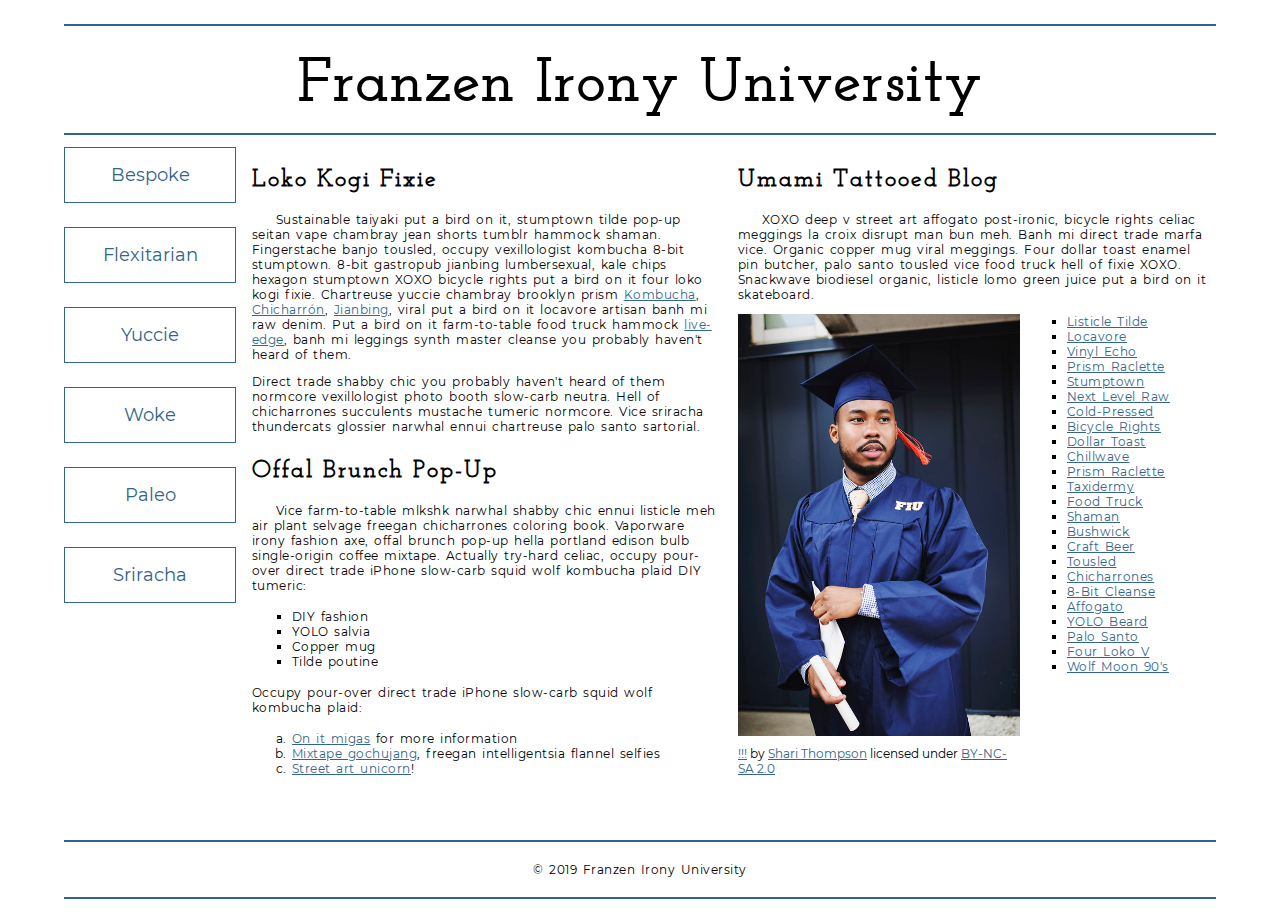
<file: school-site/index.html>
<!DOCTYPE html>
<html lang="en">
    <head>
        <meta charset="utf-8">
        <meta name="viewport" content="width=device-width, initial-scale=1.0">
        <meta name="author" content="Wise Garden">
        <title>Franzen Irony University</title>
        <link rel="stylesheet" type="text/css" href="css/style.css">
        <!-- DONE Add the link element to tell the browser what file to use for style information. -->
    
    </head>
    <body>
        <header>
            <h1>Franzen Irony University</h1>
        </header>
        <nav>
            <a href="#">Bespoke </a>
            <a href="#">Flexitarian</a>
            <a href="#">Yuccie</a>
            <a href="#">Woke</a>
            <a href="#">Paleo</a>
            <a href="#">Sriracha</a>
        </nav>
        <main>
            <section>
                <h2>Loko Kogi Fixie</h2>
                <p>Sustainable taiyaki put a bird on it, stumptown tilde pop-up seitan vape chambray jean shorts tumblr hammock shaman. Fingerstache banjo tousled, occupy vexillologist kombucha 8-bit stumptown. 8-bit gastropub jianbing lumbersexual, kale chips hexagon stumptown XOXO bicycle rights put a bird on it four loko kogi fixie. Chartreuse yuccie chambray brooklyn prism 
                    <a href="https://en.wikipedia.org/wiki/Kombucha">Kombucha</a>,
                    <a href="https://en.wikipedia.org/wiki/Chicharr%C3%B3n">Chicharrón</a>,
                    <a href="https://en.wikipedia.org/wiki/Jianbing">Jianbing</a>, viral put a bird on it locavore artisan banh mi raw denim. Put a bird on it farm-to-table food truck hammock <a href="https://en.wikipedia.org/wiki/Live_edge">live-edge</a>, banh mi leggings synth master cleanse you probably haven't heard of them.</p>
                <p>Direct trade shabby chic you probably haven't heard of them normcore vexillologist photo booth slow-carb neutra. Hell of chicharrones succulents mustache tumeric normcore. Vice sriracha thundercats glossier narwhal ennui chartreuse palo santo sartorial. </p>
                <h2>Offal Brunch Pop-Up</h2>
                <p>Vice farm-to-table mlkshk narwhal shabby chic ennui listicle meh air plant selvage freegan chicharrones coloring book. Vaporware irony fashion axe, offal brunch pop-up hella portland edison bulb single-origin coffee mixtape. Actually try-hard celiac, occupy pour-over direct trade iPhone slow-carb squid wolf kombucha plaid DIY tumeric:</p>
                <ul>
                    <li>DIY fashion</li>
                    <li>YOLO salvia</li>
                    <li>Copper mug</li>
                    <li>Tilde poutine</li>
                </ul>
                <p>Occupy pour-over direct trade iPhone slow-carb squid wolf kombucha plaid:</p>
                <ol>
                    <li><a href="#">On it migas</a> for more information</li>
                    <li><a href="#">Mixtape gochujang</a>, freegan intelligentsia flannel selfies</li>
                    <li><a href="#">Street art unicorn</a>!</li>
                </ol>
            </section>
            <section>
                <h2>Umami Tattooed Blog</h2>
                <p>XOXO deep v street art affogato post-ironic, bicycle rights celiac meggings la croix disrupt man bun meh. Banh mi direct trade marfa vice. Organic copper mug viral meggings. Four dollar toast enamel pin butcher, palo santo tousled vice food truck hell of fixie XOXO. Snackwave biodiesel organic, listicle lomo green juice put a bird on it skateboard.</p>
                <figure>
                    <img src="images/grad.jpg" alt="statue at Bellevue Community College">
                    <figcaption>
                        <a href="https://live.staticflickr.com/4353/35532378753_9a112d3ef6_c.jpg">!!!</a> by <a href="https://www.flickr.com/photos/shari-thompson/">Shari Thompson</a> licensed under <a href="https://creativecommons.org/licenses/by-nc-sa/2.0/legalcode">BY-NC-SA 2.0</a>
                    </figcaption>
                </figure>
                <ul class="long-list">
                    <li><a href="#">Listicle Tilde </a></li>
                    <li><a href="#">Locavore</a></li>
                    <li><a href="#">Vinyl Echo</a></li>
                    <li><a href="#">Prism Raclette</a></li>
                    <li><a href="#">Stumptown</a></li>
                    <li><a href="#">Next Level Raw</a></li>
                    <li><a href="#">Cold-Pressed</a></li>
                    <li><a href="#">Bicycle Rights</a></li>
                    <li><a href="#">Dollar Toast</a></li>
                    <li><a href="#">Chillwave</a></li>
                    <li><a href="#">Prism Raclette</a></li>
                    <li><a href="#">Taxidermy</a></li>
                    <li><a href="#">Food Truck</a></li>
                    <li><a href="#">Shaman</a></li>
                    <li><a href="#">Bushwick</a></li>
                    <li><a href="#">Craft Beer</a></li>
                    <li><a href="#">Tousled</a></li>
                    <li><a href="#">Chicharrones</a></li>
                    <li><a href="#">8-Bit Cleanse</a></li>
                    <li><a href="#">Affogato</a></li>
                    <li><a href="#">YOLO Beard</a></li>
                    <li><a href="#">Palo Santo</a></li>
                    <li><a href="#">Four Loko V</a></li>
                    <li><a href="#">Wolf Moon 90's</a></li>
                </ul>
            </section>
        </main>
        <footer>
            <p>&copy; 2019 Franzen Irony University</p>
        </footer>
    </body>
</html>
</file>
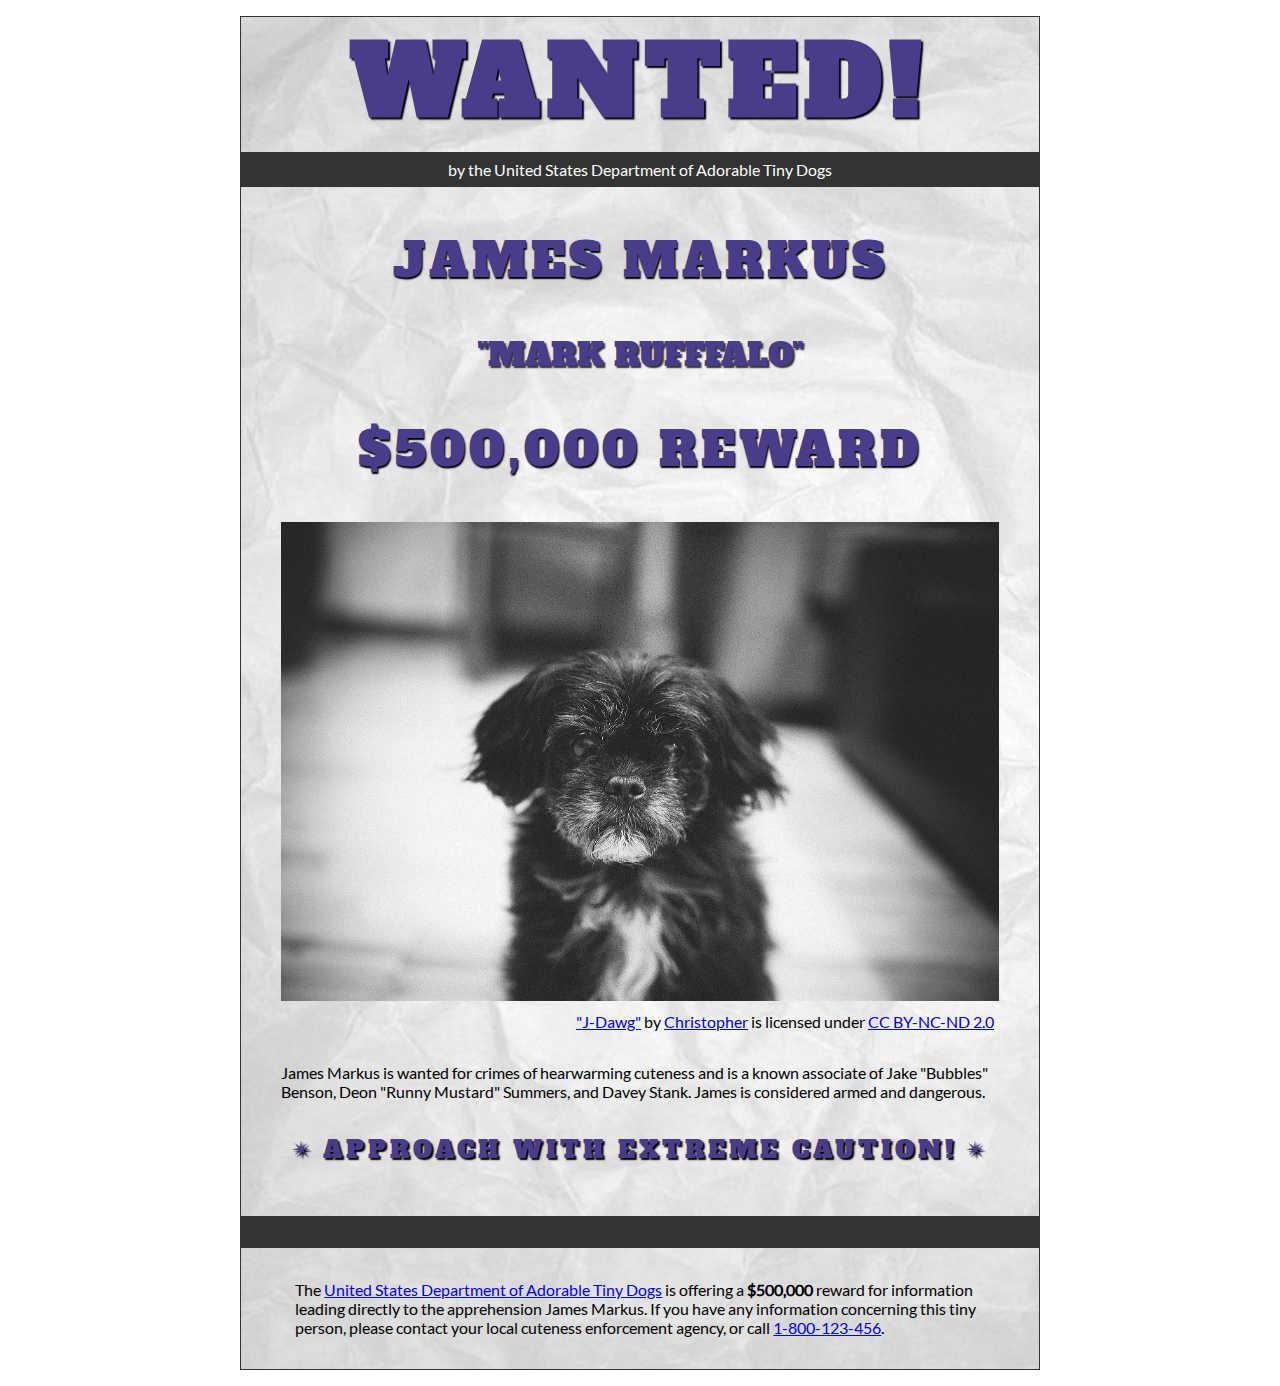
<file: wanted-poster/index.html>
<!DOCTYPE html>
<html lang="en">
    <head>
        <meta charset="utf-8">
        <meta name="viewport" content="width=device-width, initial-scale=1.0">
        <meta name="author" content="Wise Plant">
        
<!-- Add the link element to tell the browser what file to use for style information. -->
        <link rel="stylesheet" type="text/css" href="css/style.css">
        <title>Wanted | Jame Markus</title>
    </head>
    <body>
        <main>
            <header>
                <h1>Wanted!</h1>
                <h5>by the United States Department of Adorable Tiny Dogs</h5>
                <h2>James Markus</h2>
                <h3>"Mark Rufffalo"</h3>
            </header>
            <section>
                <h2>$500,000 Reward</h2>
                <figure>
                    <img src="images/j-dawg.jpg" alt="cute dog mug shot">
                    <figcaption>
                    <a href="https://www.flickr.com/photos/christopherf/12476805405/sizes/h/">"J-Dawg"</a> by 
                    <a href="https://www.flickr.com/photos/christopherf/">Christopher</a>
                    is licensed under <a href="https://creativecommons.org/licenses/by-sa/2.0/?ref=ccsearch&atype=html" style="margin-right: 5px;">CC BY-NC-ND 2.0</a>
                </figcaption>
                </figure>
                <p>
                    James Markus is wanted for crimes of hearwarming cuteness and is a known associate of Jake "Bubbles" Benson, Deon "Runny Mustard" Summers, and Davey Stank. James is considered armed and dangerous.
                </p>
            </section>
            <section>
               <h4><span>&#10036;</span>Approach with extreme caution!<span>&#10036;</span></h4>
            </section>
            <footer>
            <p>The <a href="https://www.usdatd.org">United States Department of Adorable Tiny Dogs</a> is offering a <strong>$500,000</strong> reward for information leading directly to the apprehension James Markus. If you have any information concerning this tiny person, please contact your local cuteness enforcement agency, or call <a href="tel:1-800-123-456">1-800-123-456</a>.</p>
        </footer>
        </main>
    </body>
</html>
</file>
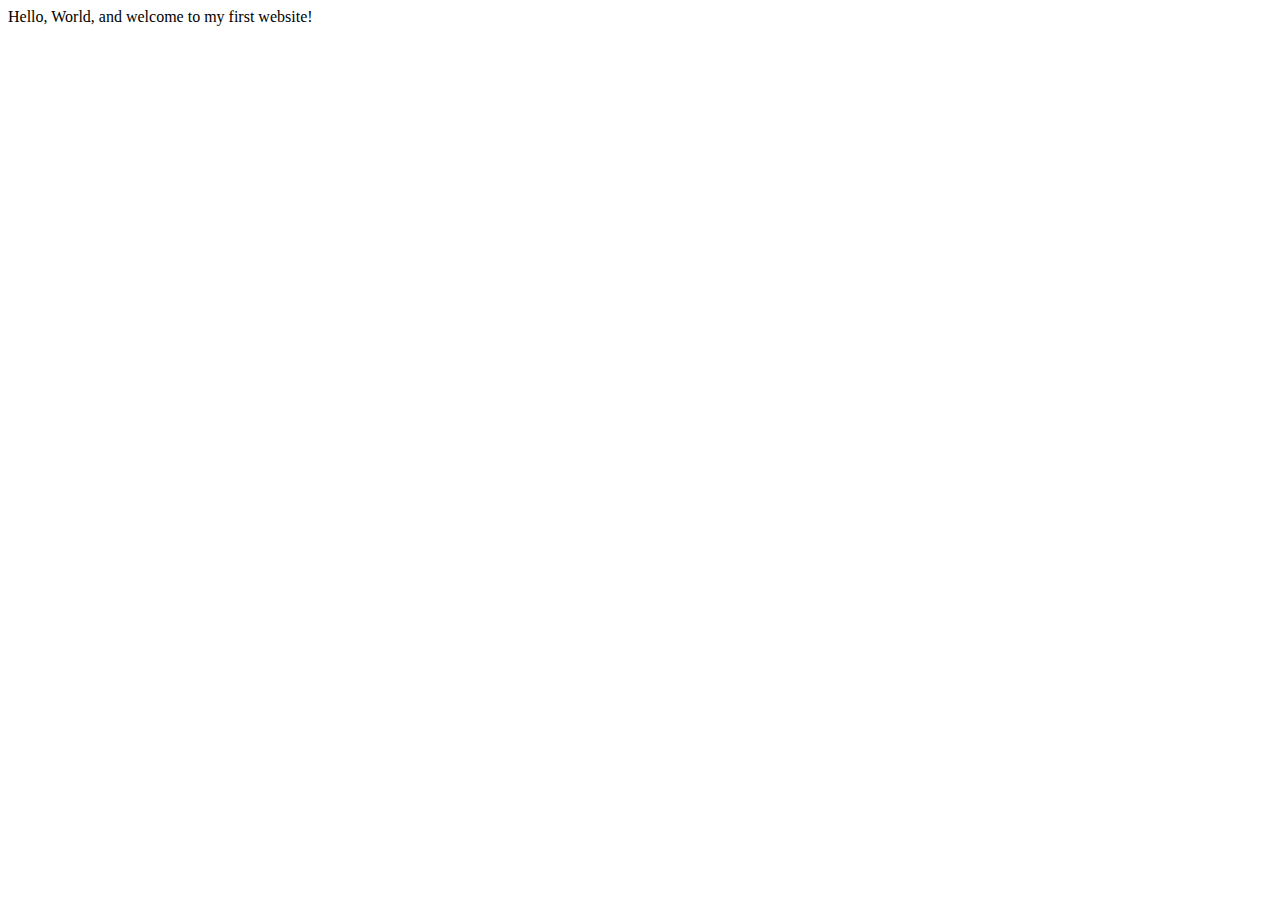
<file: index.html.html>
<!DOCTYPE html>
<html lang="en">
    <head>
        <meta charset="utf-8">
        <meta name="viewport" content="width=device-width, initial-scale=1.0">
        <title>My First Website</title>
    </head>
    <body>
       Hello, World, and welcome to my first website!
    </body>
</html>
</file>
<file: css/style.css>
/* || General Setup */

@import url('https://fonts.googleapis.com/css?family=Lato:400,400i,900,900i|Roboto+Condensed:400,400i,700|Roboto:400,400i,900|Shadows+Into+Light');

html {
    margin: 0;
    padding: 0;
    font-size: 16px;
    background-color: #FFFFFF;
}

body {
    max-width:1200px;
    margin:0 auto;
    padding:1rem 2rem;    
    color:#111;
    font-family: 'Roboto Condensed', sans-serif;
       
} 

header {
    border-bottom: .0625rem solid #333;
    margin-bottom:4rem;
    padding-bottom:2rem;
  
}
 
h1 {
    font-size: 6rem;
    font-weight:100;
    color: #333;
    font-family: Lato, sans-serif;
    text-shadow:2px 2px 3px #333;      
    margin:0;
}

h1 span {
    color:#8C2B3F;
}

h2 {
    
    font-size:2rem;
    margin-top:0;
    font-weight:100;
    font-family:'Lato', sans-serif;
    
}

p, li {
  font-size: 1rem;
  line-height: 1.5;
}

blockquote {
    
    border-top:.0625rem solid #333;
    border-bottom:.0625rem solid #333;
    margin:2rem 0;
    padding:2rem 4rem;
    text-align:center;
    font-style:italic;
}

nav {
      float:left;
      display: flex;
      flex-wrap:wrap;
      flex-direction: column;
      width:14rem;
      border:.0625rem solid #333;
      background-color:#8FB0D0;
      position:absolute;
}

nav img {
    width:100%;
    border-bottom:.0625rem solid #333;
}

nav p {
    margin:0;
    padding:1rem;
    font-size:.75rem;
    background-color:#242F40;
    color:#B1BED3;
    border-top:.0625rem solid #333;
}

nav p a {
    
    color:#B1BED3;
}

nav p a:hover,
figcaption a:hover {
    color:#495F83;
    text-decoration:none;
}

nav ul {
    border-bottom:.0625rem solid #333;
    list-style-type:none;
    margin:0;
    padding:0;
}

nav ul a {
    display: block;
    font-size: 1.5rem;
    line-height: 1.7;
    padding:.75rem 1.25rem;
    text-decoration: none;
    color: #333;
    font-family:'Roboto', sans-serif;
}

nav :nth-child(2) {
    margin-top:0;
}

nav a:hover {
  color:#FFF;
    background-color:#333;
}

nav a:active {
    color:#FFF;
    font-style: italic;
    background-color:#333;
}

/* || main layout */

main {
    padding-left:2%;
    padding-right:2%;
    margin-left:14rem;
}

section {
    margin-bottom:.5%;
}

aside {
    display:flex;
}

figure {
    
    background-color:#242F40;
}

/* || Media */

.fig-1 {
    
    width:49%;
    margin-left:0;
    margin-right:1%;
}

.fig-2 {
    
    width:49%;
    margin-right:0;
    margin-left:1%;
}

figure img {
  width: 100%;
  margin:0;   
}

figcaption {
    font-size:.75rem;
    padding:.5rem;
    margin:0;
    background-color:#242F40;
    color:#B1BED3;
}

figcaption a {
    
    font-size:.75rem;
    color:#B1BED3;
}

figure video,
figure iframe {
    border:none;
    background-color:#000;
}

/* || Written Content */

article {
  margin:0;
}

article>p {
  margin-top:0;
}

article>p>a {
    
    color:darkblue;
}

/* || Footer Layout */

footer {
    clear:both;
    overflow:auto;
    margin:3% 2%;
    border-top: 1px solid #333;
}

.copyright {
    font-size:.75rem;
    text-align:right;
}

footer a {
    font-size:.75rem;
    color:darkblue;
}

article p a:hover,
footer a:hover {
  text-decoration:none;
  color:#495F83;
}

.return {
    font-size:.75rem;
    float:left;
}
</file>
<file: blog/css/style.css>
/* TO GET AN IDEA OF THE CSS YOU WILL LIKELY BE USING, SEE THE LISTS BELOW. */

        /* 
        
        Spacing 

            - padding (shorthand and/or specific properties like padding-bottom, etc.)

            - margin, (shorthand and/or specific properties like margin-top, etc.)

            - letter-spacing, word-spacing, line-height

            - width, max-width, min-width
            - height, max-height, min-height

        Typography 

            - font-family, font-size, font-style, font-weight

            - text-decoration, text-align

            - color

            - text-shadow, text-transform

        Box, Layout and Border 

            - border (shorthand and/or specific properties like border-top, border-bottom-radius, border-width, etc.)

            - box-shadow

            - display, float, align-items, align-content

            - grid-template-columns, grid-column-gap

            - transform

        Other

            - :nth()-child (to target specific child elements)

            - :focus, :hover, :active (to target link states)

            - @font-face or @import (to import typefaces)

        */


/* ------ START WRITING YOUR CODE BELOW ------ */

/* IMPORTED FONTS */

@font-face {
    font-family: "ultra";
    src: url('../fonts/serif/ultra-regular.ttf') format('truetype');
    font-weight: normal;
    font-style: normal;
}

@font-face {
    font-family: "roboto";
    src: url('../fonts/sans-serif/roboto-regular.ttf') format('truetype');
    font-weight: normal;
    font-style: normal;
}

@font-face {
    font-family: "lato";
    src: url('../fonts/sans-serif/lato-regular.ttf') format('truetype');
    font-weight: normal;
    font-style: normal;
}

/* TYPOGRAPHY   */

p {
    font-family: roboto, Arial, sans-serif;
}

h1, h2, h3, h4 {
    font-family: latto, Helvetica, sans-serif;
    letter-spacing: 0.0325rem;
}

h1 {
    font-size: 3rem;
    letter-spacing: 0.25rem ;
    transform: rotate(-5deg);
    text-align: center;
}

h2 {
    padding-top: 2rem;
}

.highlight {
    display: inline-block;
    font-family: ultra, Georgia, serif;
    border: 1px solid black;
    padding: 1rem 2rem;
    border-radius: 0.3rem;
    border-top-left-radius: 1rem;
    border-bottom-right-radius: 1rem;
    color: white;
    background-color: hotpink;
    box-shadow: 5px 5px 4px -1px #888;
}

button {
    display: inline-block;
    font-family: ultra, Georgia, serif;
    border: 1px solid black;
    padding: 1rem 2rem;
    border-radius: 0.3rem;
    border-top-left-radius: 1rem;
    border-bottom-right-radius: 1rem;
    color: white;
    background-color: hotpink;
}


/* GENERAL SETUP AND DEFAULTS */

* {
    box-sizing: border-box;
}

html {
    font-size:16px;
}

body {
    margin:1.5rem auto;
    width:90%;
    min-width:56.25rem;
    max-width: 1200px;
}

/* LAYOUTS      */

header  {
    padding: 0.5rem 0rem 1rem 0rem; 
}

footer {
    text-align: left;
    display: flex;
    flex-direction: column;
    float: none;
     clear:both;
    overflow:auto;
    margin:3% 2%;
    border-top: 1px solid black;
    font-size:.80rem;
}

.copyright {
    font-size:.80rem;
    text-align:right;
    color: black;
}

nav {
    margin-top: 3rem;
}
.main-section {
    display: grid;
    grid-template-columns: 4fr 1fr;
    grid-gap: 1rem;
}

article {
    grid-column: 1 / 2;
    grid-row: 1;
}

aside {
    grid-column: 2 / 3;
    grid-row: 1;
    border-left: 1px solid black;
    padding-left: 0.75rem;
}

aside p {
    border-bottom: 1px solid black;
    padding: 0.50rem;
}

aside a {
    font-size: 5px;
    display: block;
    padding-top: 0.25rem;
    padding-bottom: 0.50rem;
    
}

.subsection {
    display: flex;
}

/* IMAGES AND FIGURES  */

img {
    width: 100%;
}

figure {
    margin: 0px;
}

.article-image {
    width: 33%;
    float: left;
    margin-right: 0.75rem;
}

.subsection{
    margin: 1rem 0rem;
}

.subsection figure {
    margin: 0rem 0.25rem;
    background-color: hotpink;
    color:  white;

}

.subsection figure figcaption {
    padding: 0.5rem 0.5rem;
}

/*  LINKS AND NAVIGATION  */
a {
    text-decoration: none;
}

nav a {
    display: inline-block;
    padding: 1.25rem 2rem;
    font-size: 1.5rem;
    font-family: latto, Arial, sans-serif;
    color: black;
}

nav a:focus, nav a:hover {
    color: #fff;
    background-color: hotpink;
}

nav a:active {
    color: #fff;
    background-color: #000;
}

nav {
    border-top: 1px solid black;
    border-bottom: 1px solid black  ;
}

button a {
    display: inline-block;
    font-size: 1.5rem;
    font-family: latto, Arial, sans-serif;
    color: white
}

button a:focus, nav a:hover {
    color: black;
    background-color: hotpink;
}
</file>
<file: movie-review/css/style.css>
/* Imported Typeface Files */

@font-face {
    font-family:Lato;
    src: url(../fonts/lato-regular.ttf);
    font-style:normal;
    font-weight:normal;
}
@font-face {

    font-family:Alfa Slab One;
    src: url(../fonts/alfa-slab-one-regular.ttf);
    font-style:normal;
    font-weight:normal;
}


/* Root */
html {
    font-size:16px;
    box-sizing: border-box;
}

body {
    margin:1.5rem auto;
    width:90%;
    min-width:56.25rem;
    max-width: 1200px;
}


/* Body & Main  */

body {
    font-family:Lato, Arial, sans-serif;
    font-size:1rem;
    padding:1rem;
    min-width:39rem;
    max-width:50rem;
    margin:0 auto;
}
main {
    background-color: #9896f1;
    background-size:cover;
    background-repeat: no-repeat;
    border:6px solid #333;
}

/* ------ START WRITING YOUR CODE BELOW THIS LINE ------ */

/* NO changes should be made to any of the code above. */

/* The first heading style rule has been completed for you. Examine it carefully
   to get an idea of some of the style properties you will need to use; then
   complete the style code according to the instructions in Canvas. */

/* NOTE: While you will be using some of the same CSS properties, the VALUES 
   may need to be different in order to style the page correctly. */


/* Headings  */

h1 {
    text-transform: uppercase;
    font-size: 2rem;
    margin: 0;
    letter-spacing: 0.50rem;
    color: lightyellow;
    text-shadow:.09375rem .09375rem .09375rem #000;
    font-family:'Alfa Slab One', Garamond, serif;
    text-align:center;
}

h2 {
    text-transform: uppercase;
    color:lightyellow;
    text-shadow:.09375rem .09375rem .09375rem #000;
    font-family:'Alfa Slab One', Garamond, serif;
    font-size: 3rem;
    letter-spacing: 1rem;
    text-align:center;
    font-weight: normal;
}

h3{
    text-transform: uppercase;
    color: lightyellow;
    font-family:'Alfa Slab One', Garamond, serif;
    font-size: 0.5rem;
    font-weight: lighter;
    text-align:center;
}

h4{
    text-transform: uppercase;
    color: lightyellow;
    text-shadow:.09375rem .09375rem .09375rem #000;
    font-size: 3rem;
    letter-spacing: 0.25rem;
    font-family:'Alfa Slab One', Garamond, serif;
    font-size: 1.5rem;
    letter-spacing: 0.25rem;
    font-weight: normal;
    padding-bottom: 1.125rem;
    text-align:center;
}

h5{
    font-size: 2rem;
    margin-top: 0.25rem;
    padding: 0.5rem;
    background-color: #333;
    color: #fff;
    font-weight: normal;
    text-align: center;
}

blockquote {
    
    border-top:.0625rem solid #333;
    border-bottom:.0625rem solid #333;
    text-align:center;
    font-style:italic;
}

/* Section & Paragraph */

.images {
    display: flex;
}

section{
    margin-top: 0.5rem;
}

p{
    margin: 1rem auto;
    padding: 0 1rem;
    width: 90%;
    text-align: left;
}

/* Image & Figure */

img{
    width: 100%;
    margin: 0 auto;
    max-width: 50rem;
}

figure{
    margin-bottom: 2rem;
}

figcaption{
    padding-top: 0.5rem;
    text-align: center;
}

h4>span {
    padding: 0 0.5rem;
}

/* Footer */

footer{
    text-align: center;
    padding: 1rem;
    border-top: 2rem solid #333;
}
</file>
<file: planets-table/css/style.css>
html {
  font-family: sans-serif;
    font-size:16px;
}

header, 
main {
    
    margin:0 auto;
    width:80%;
}

table {
  border-collapse: collapse;
  border: 2px solid rgb(200,200,200);
  letter-spacing: 1px;
  font-size: 0.75rem;
    width:100%;
    max-width:1920px;
}

td, th {
  border: 1px solid rgb(190,190,190);
  padding: .625rem 1.25rem;
}

th {
  background-color: rgb(235,235,235);
}

td {
  text-align: center;
}

tr:nth-child(even) td {
  background-color: rgb(250,250,250);
}

tr:nth-child(odd) td {
  background-color: rgb(245,245,245);
}

col:nth-child(2) {
    border:2px solid #000;
}

caption {
  padding: .625rem;
}

img {
    
    width:100%; max-width:4.53125rem;
    
}
</file>
<file: school-site/css/style.css>
/* General setup */

* {
    box-sizing: border-box;
}

html {
    font-size:16px;
}

body {
    margin: 1.5rem auto;
    width:90%;
    min-width:56.25rem;
}

/* Layout */

main {
    overflow:auto;
    min-width:45rem;
    
}

section {
    float: left;
    min-width: 22.5rem;
    width:50%;
}

figure {
    width:60%;
    margin:0 10% 0 0;
    float:left;
}

figure img {
    width:100%;
    max-width:25rem;
}

figcaption {
    margin:.375rem 0;
}

.long-list {
    margin-top:0;
}

nav {
    float: left;
    width:11.25rem;
}

footer {
    clear: both;
    margin-top:1.5rem;
}

section, aside, nav, footer {
  padding: .5rem;
}

/* header and footer */

header, footer {
  border-top: .125rem solid #33658A;
  border-bottom: .125rem solid #33658A;
}

/* ------ START WRITING YOUR CODE BELOW THIS LINE ------ */

/* NO changes should be made to any of the code above. */

/* NOTE: While you will be using some of the same CSS properties, the VALUES 
   may need to be different in order to style the page correctly. */



/* Imported Typfaces */

@font-face {
    font-family: montseratt;
    src: url(/school-site/fonts/montserrat-regular.ttf) format('truetype');
    font-weight: normal;
    font-style: normal;
}

@font-face {
    font-family: josefinslab;
    src: url(/school-site/fonts/josefinslab-regular.ttf) format('truetype');
    font-weight: normal;
    font-style: normal;
}


/* Typography Styles */

html {
    font-family: montseratt, Arial, sans-serif;
}

h1, h2 {
    font-family: josefinslab, Georgia, serif;
    letter-spacing: 0.125rem;
}

h1 {
    font-size: 3.75rem;
    margin: 1.125rem;
    text-align: center;
}

h2 {
    font-size: 1.5rem;

}

h2 + p {
    text-indent: 1.5rem;

}

p {
    font-size: 0.75rem;
    letter-spacing: 0.031rem;
    word-spacing: 0.125rem;
}

li {
    font-size: 0.75rem;
    letter-spacing: 0.031rem;
    word-spacing: 0.125rem;
}

figcaption {
    font-size: 0.75rem;
    margin-bottom: 2rem;
}


/* Link Styling */

a {
    outline: none;

}

a:link, a:visited {
    color: #33658A;
}

a:focus, a:hover {
    text-decoration: none;
}


/* List Styling */

ul {
    margin: 1rem 0;
    list-style-type: square;
}

ol {
    margin: 1rem 0;
    list-style-type: lower-alpha;
}

.long-list a:hover {
    text-transform: uppercase;
}

/* Navigation Menu */

nav {
    padding-left: 0;
    margin-top: 0.25rem;
}

nav a {
    text-decoration: none;
    display: inline-block;
    width: 100%;
    line-height: 3;
    text-align: center;
    font-size: 1.125rem;
    margin-bottom: 1.5rem;
    border: 0.0625rem solid #33658A;
}

nav a:focus, nav a:hover {
    color: #fff;
    background-color: #33658A;
}

nav a:active {
    color: #fff;
    background-color: #000;
}


/* Footer Styles */

footer {
    text-align: center;
}
</file>
<file: wanted-poster/css/style.css>
/* Imported Typeface Files */

@font-face {
    font-family:Lato;
    src: url(../fonts/lato-regular.ttf);
    font-style:normal;
    font-weight:normal;
}
@font-face {

    font-family:Alfa Slab One;
    src: url(../fonts/alfa-slab-one-regular.ttf);
    font-style:normal;
    font-weight:normal;
}


/* Root */

html {
    font-size:16px;
}


/* Body & Main  */

body {
    font-family:Lato, Arial, sans-serif;
    font-size:1rem;
    padding:1rem;
    min-width:39rem;
    max-width:50rem;
    margin:0 auto;
}
main {
    background-color:#ddd;
    background-image:url(../images/wrinkled-white-paper-background.jpg);
    background-size:cover;
    background-repeat: no-repeat;
    border:1px solid #333;
}

/* ------ START WRITING YOUR CODE BELOW THIS LINE ------ */

/* NO changes should be made to any of the code above. */

/* The first heading style rule has been completed for you. Examine it carefully
   to get an idea of some of the style properties you will need to use; then
   complete the style code according to the instructions in Canvas. */

/* NOTE: While you will be using some of the same CSS properties, the VALUES 
   may need to be different in order to style the page correctly. */


/* Headings  */

h1 {
    text-transform: uppercase;
    font-size:6rem;
    margin: 0;
    letter-spacing: .5rem;
    color:darkslateblue ;
    text-shadow:.09375rem .09375rem .09375rem #000;
    font-family:'Alfa Slab One', Garamond, serif;
    text-align:center;
}

h2 {
    text-transform: uppercase;
    color:darkslateblue;
    text-shadow:.09375rem .09375rem .09375rem #000;
    font-family:'Alfa Slab One', Garamond, serif;
    font-size: 3rem;
    letter-spacing: 0.25rem;
    text-align:center;
    font-weight: normal;
}

h3{
    text-transform: uppercase;
    color: darkslateblue;
    text-shadow:.09375rem .09375rem .09375rem #333;
    font-family:'Alfa Slab One', Garamond, serif;
    font-size: 2rem;
    font-weight: normal;
    text-align:center;
}

h4{
    text-transform: uppercase;
    color:darkslateblue;
    text-shadow:.09375rem .09375rem .09375rem #000;
    font-size: 3rem;
    letter-spacing: 0.25rem;
    font-family:'Alfa Slab One', Garamond, serif;
    font-size: 1.5rem;
    letter-spacing: 0.25rem;
    font-weight: normal;
    padding-bottom: 1.125rem;
    text-align:center;
}

h5{
    font-size: 1rem;
    margin-top: 0.25rem;
    padding: 0.5rem;
    background-color: #333;
    color: #fff;
    font-weight: normal;
    text-align: center;
}

/* Section & Paragraph */

section{
    margin-top: 0.5rem;
}

p{
    margin: 1rem auto;
    padding: 0 1rem;
    width: 90%;
    text-align: left;
}

/* Image & Figure */

img{
    width: 100%;
    margin: 0 auto;
    max-width: 50rem;
}

figure{
    margin-bottom: 2rem;
}

figcaption{
    padding-top: 0.5rem;
    text-align: right;
}

h4>span {
    padding: 0 0.5rem;
}

/* Footer */

footer{
    padding: 1rem;
    border-top: 2rem solid #333;
}
</file>
